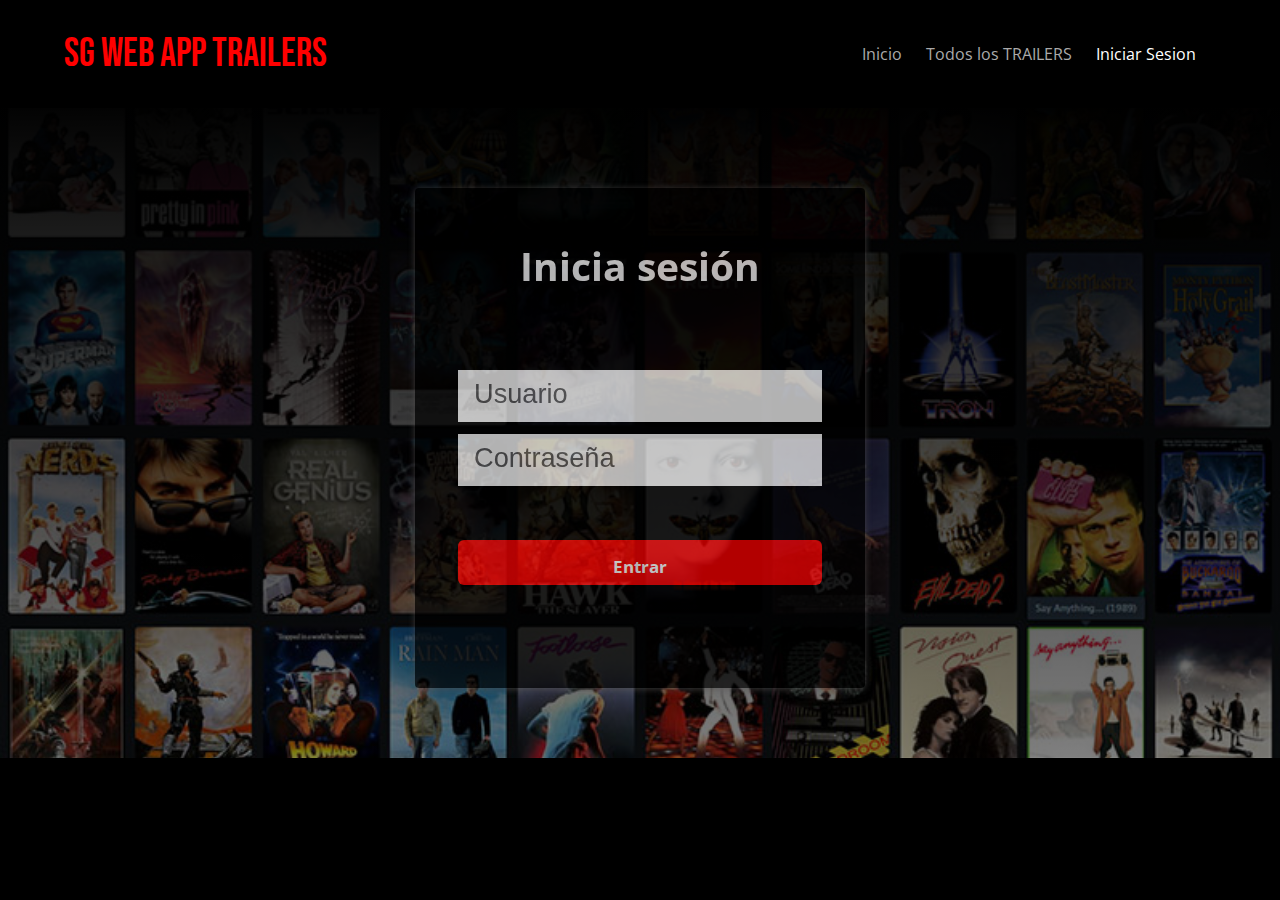
<file: LoginTrailers.html>
<!DOCTYPE html>
<html lang="en">
<head>
	<meta charset="UTF-8">
	<meta name="viewport" content="width=device-width, initial-scale=1.0">
	<link rel="stylesheet" href="css/StyleLogin.css">
	<link href="https://fonts.googleapis.com/css2?family=Bebas+Neue&family=Open+Sans:wght@400;600&display=swap" rel="stylesheet"> 
	<title>SG Web App Trailers</title>
</head>
<body>
	<header>
		<div class="contenedor">
			<h2 class="logotipo">SG Web App Trailers</h2>
			<nav>
				<a href="index.html">Inicio</a>
				<a href="AllTrailers.html">Todos los TRAILERS</a>
				<a href="#" class="activo">Iniciar Sesion</a>
			</nav>
		</div>
	</header>

	<div class="Contenido">

		<main class="bg padding-main">
						<div class="inciciarseccion">		
								<form class="cuadrito blanc">
									<br>	
									<h2>Inicia sesión</h2>	
									<br>
									<br>
									<input type="text" id="usuario" placeholder="Usuario" class="placeUsuario" required="true">
									<input type="password" id="pass" placeholder="Contraseña" class="plasePassword" required="true">
									<a class="btn-rojo" onclick="validar()" >Entrar</a>
								</form>
						 </div>         
			</div>
		</main>

	</div>
 <script src="js/login.js"></script>
</body>
</html>
</file>
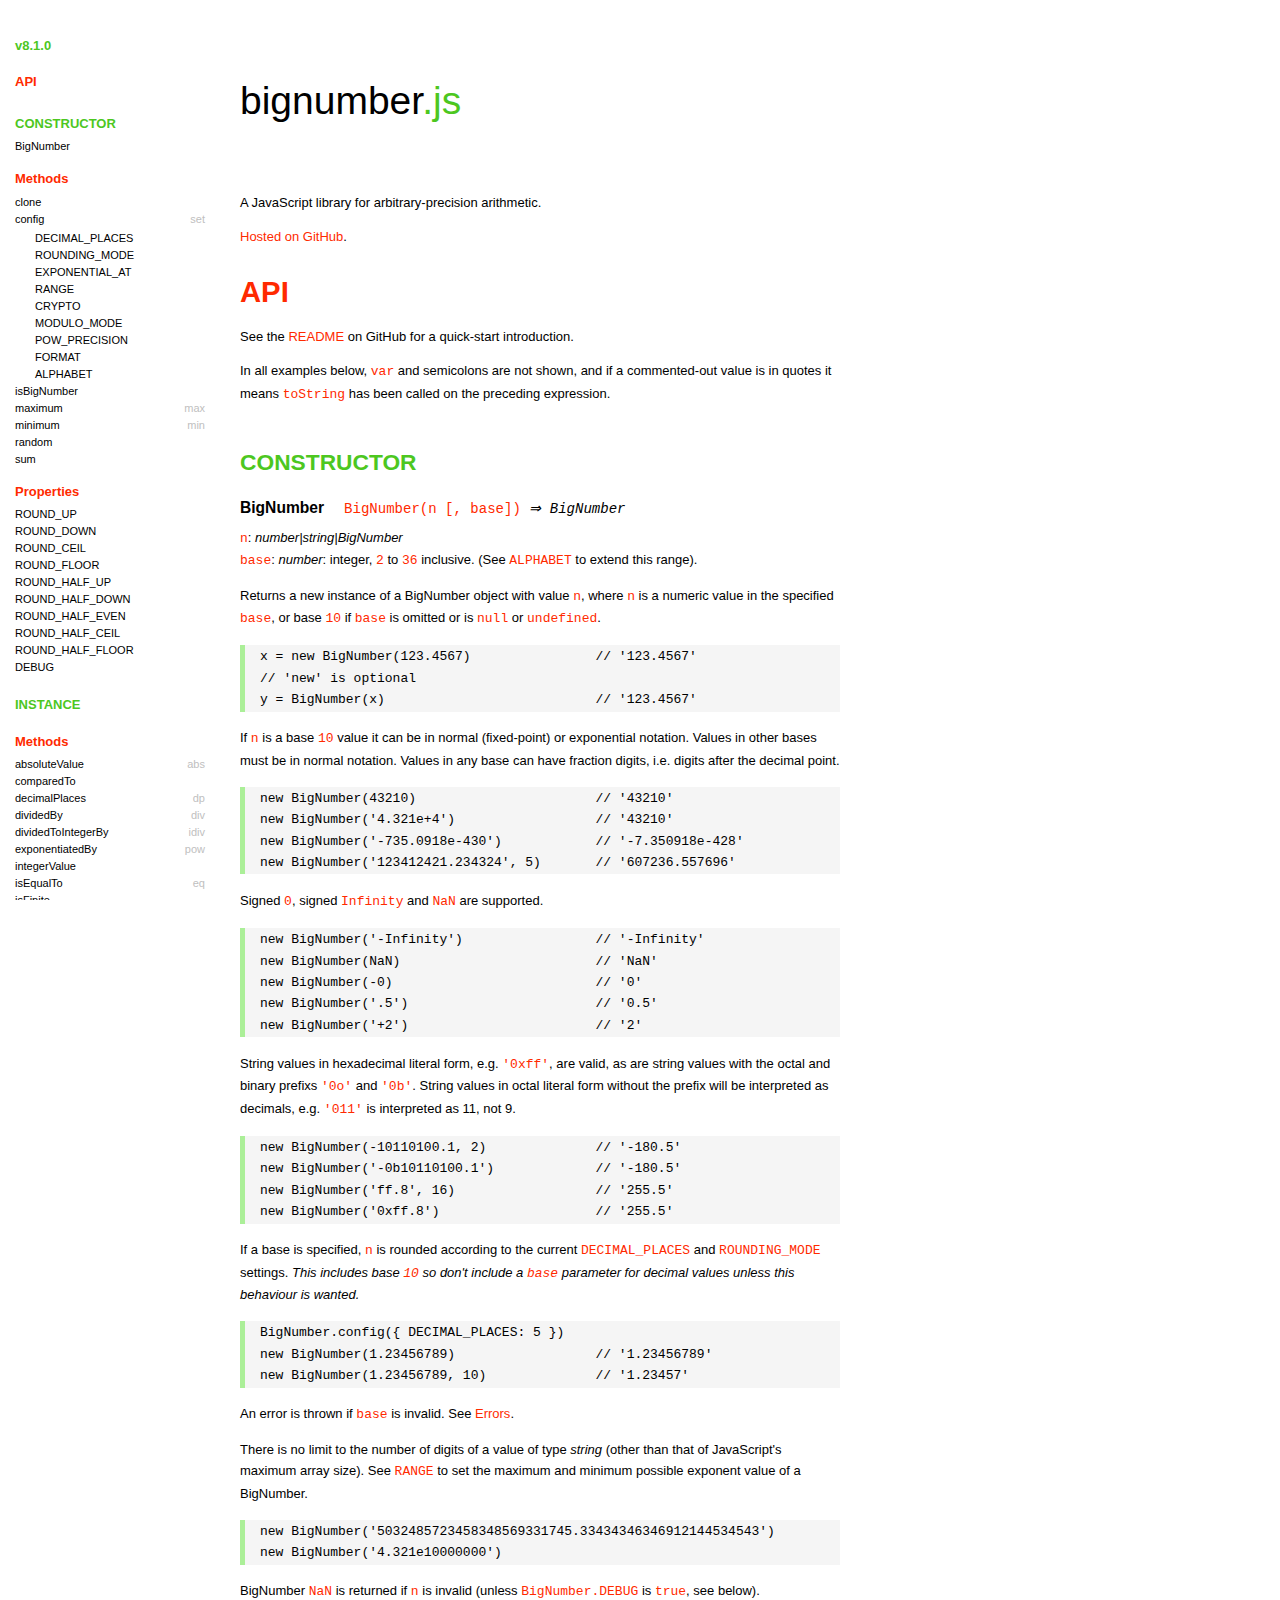
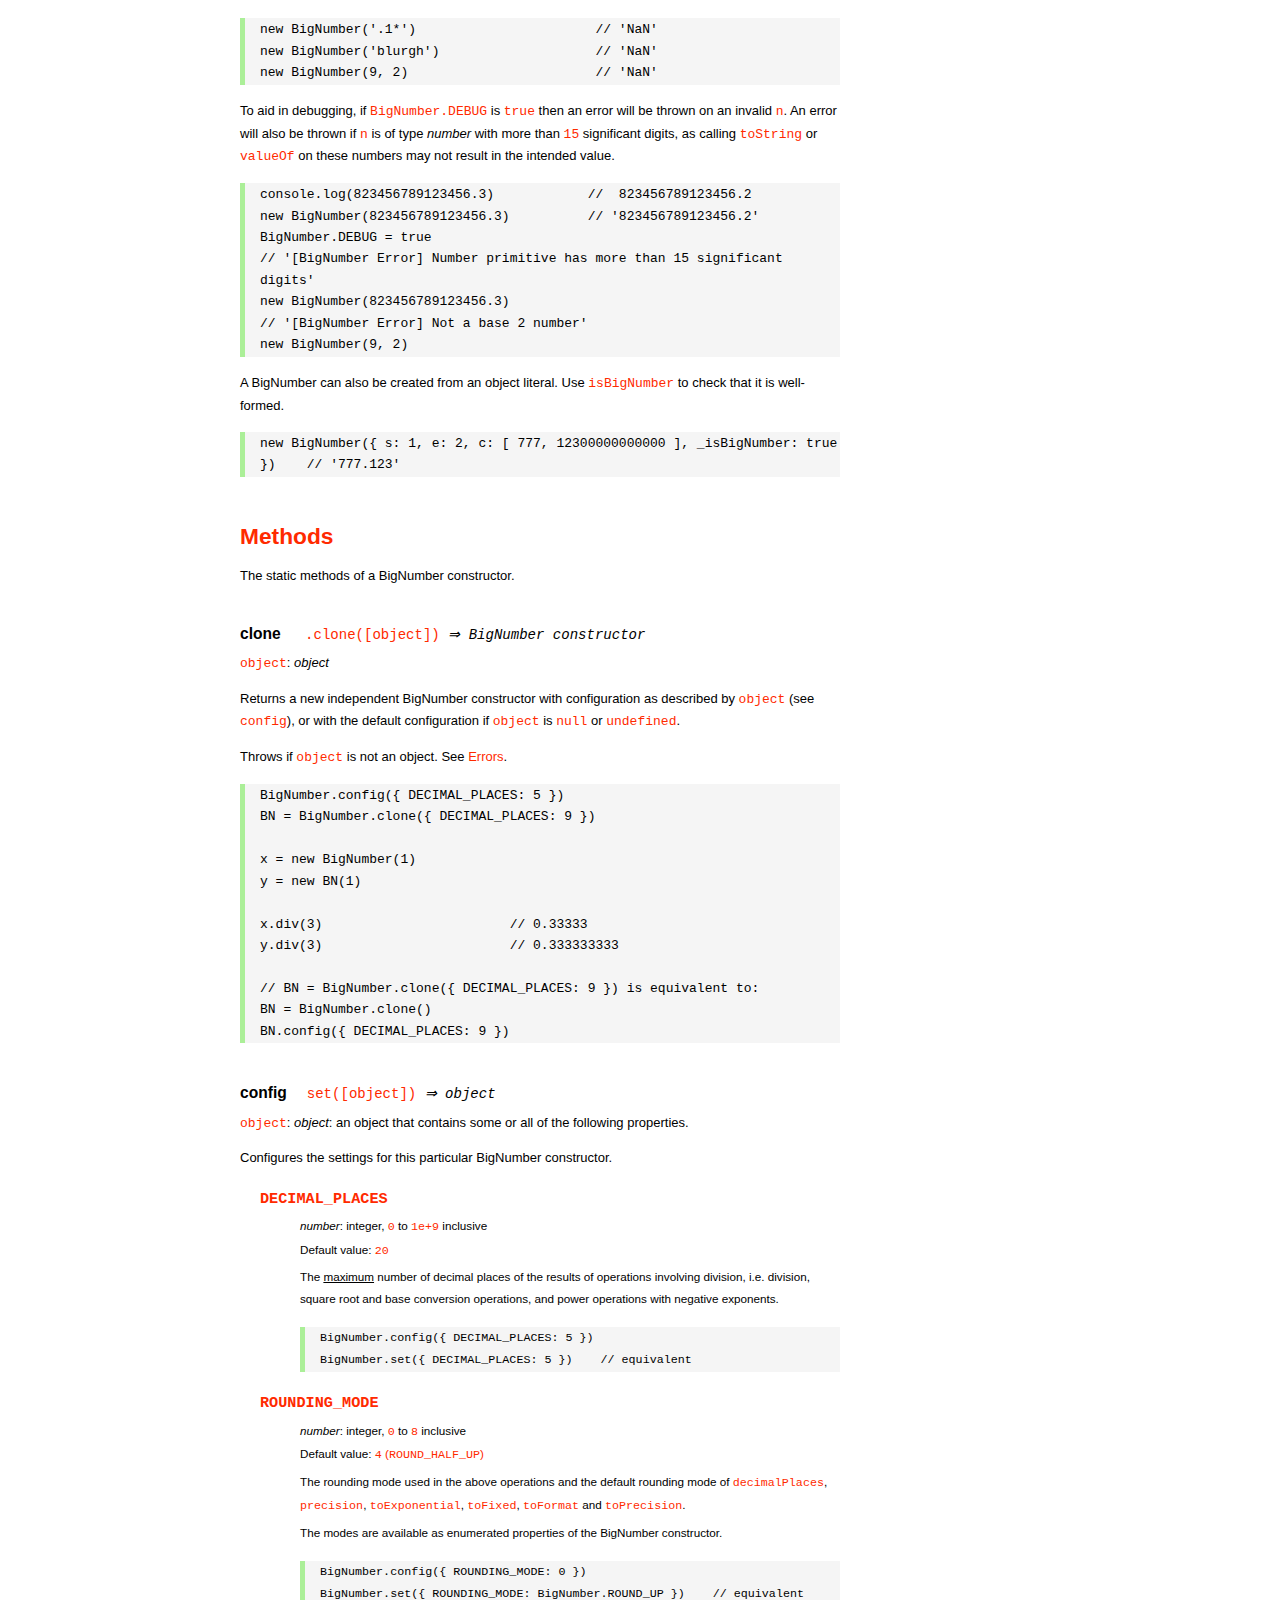
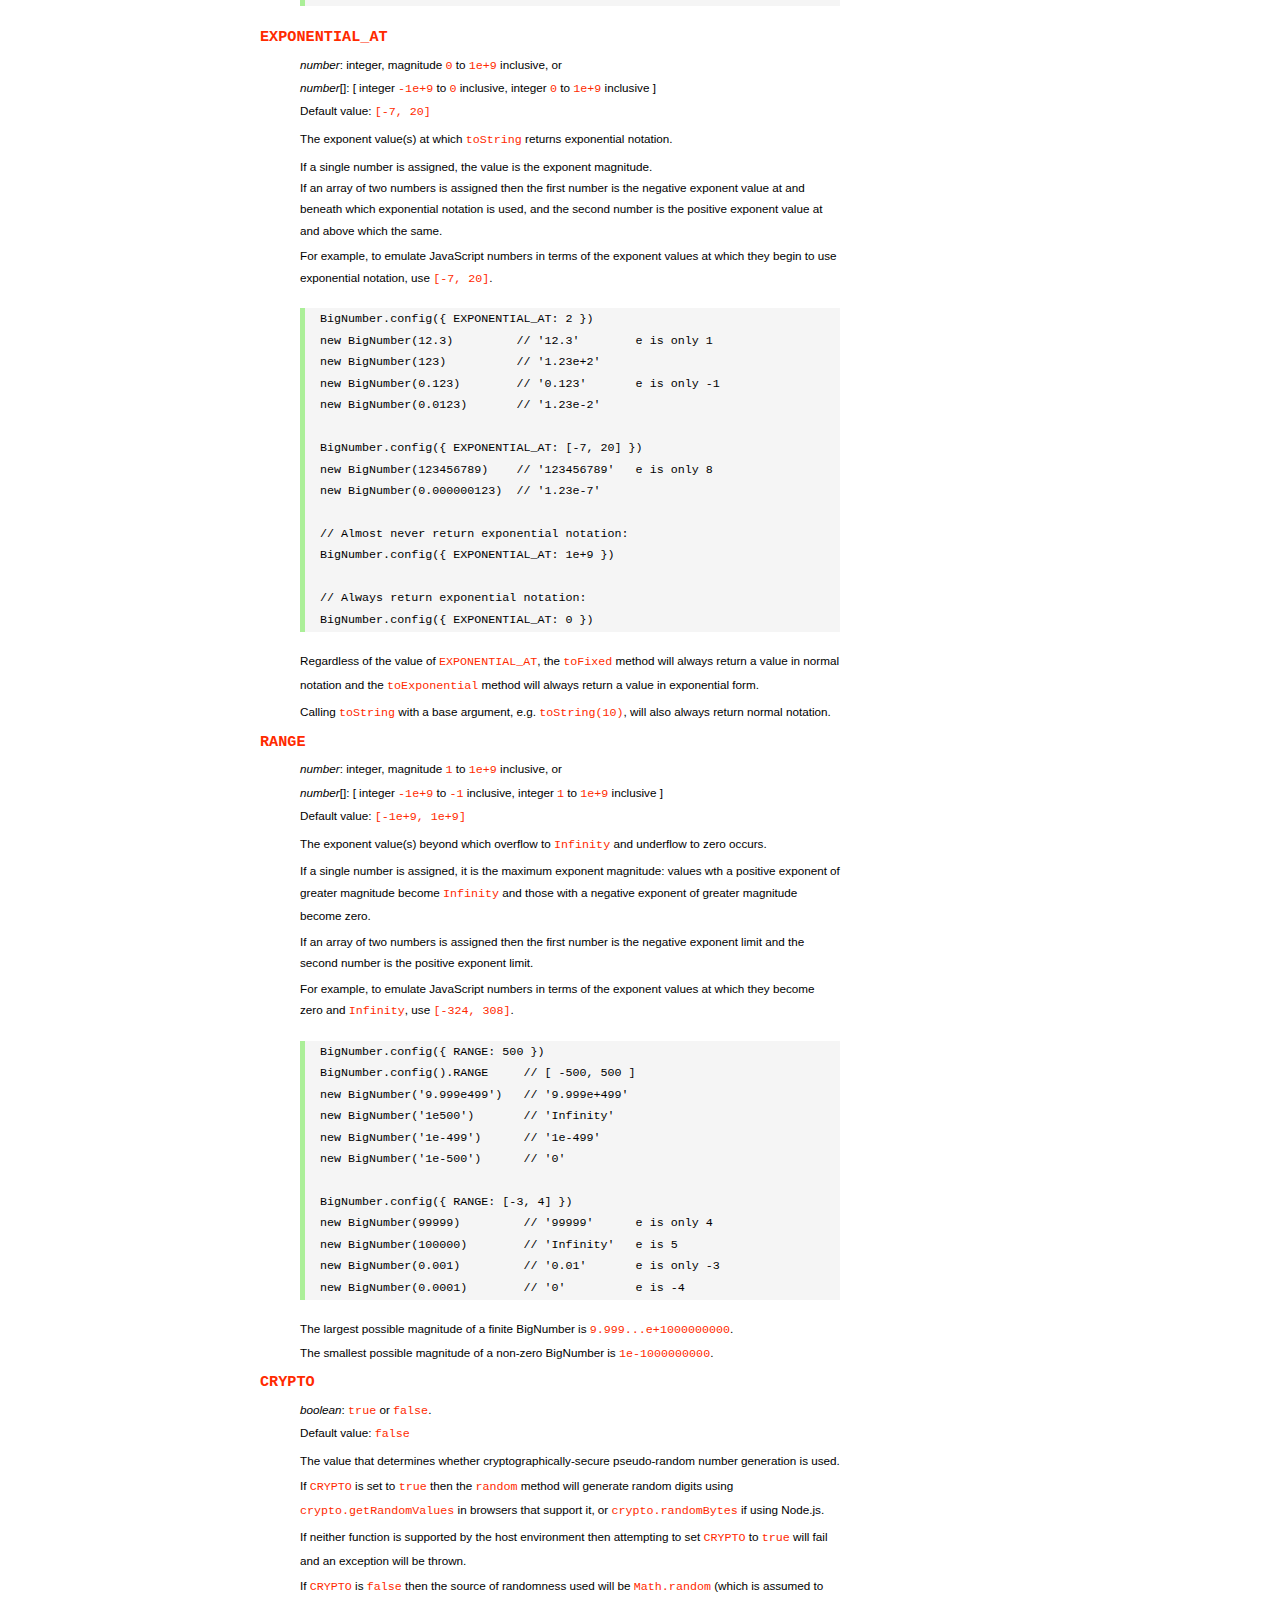
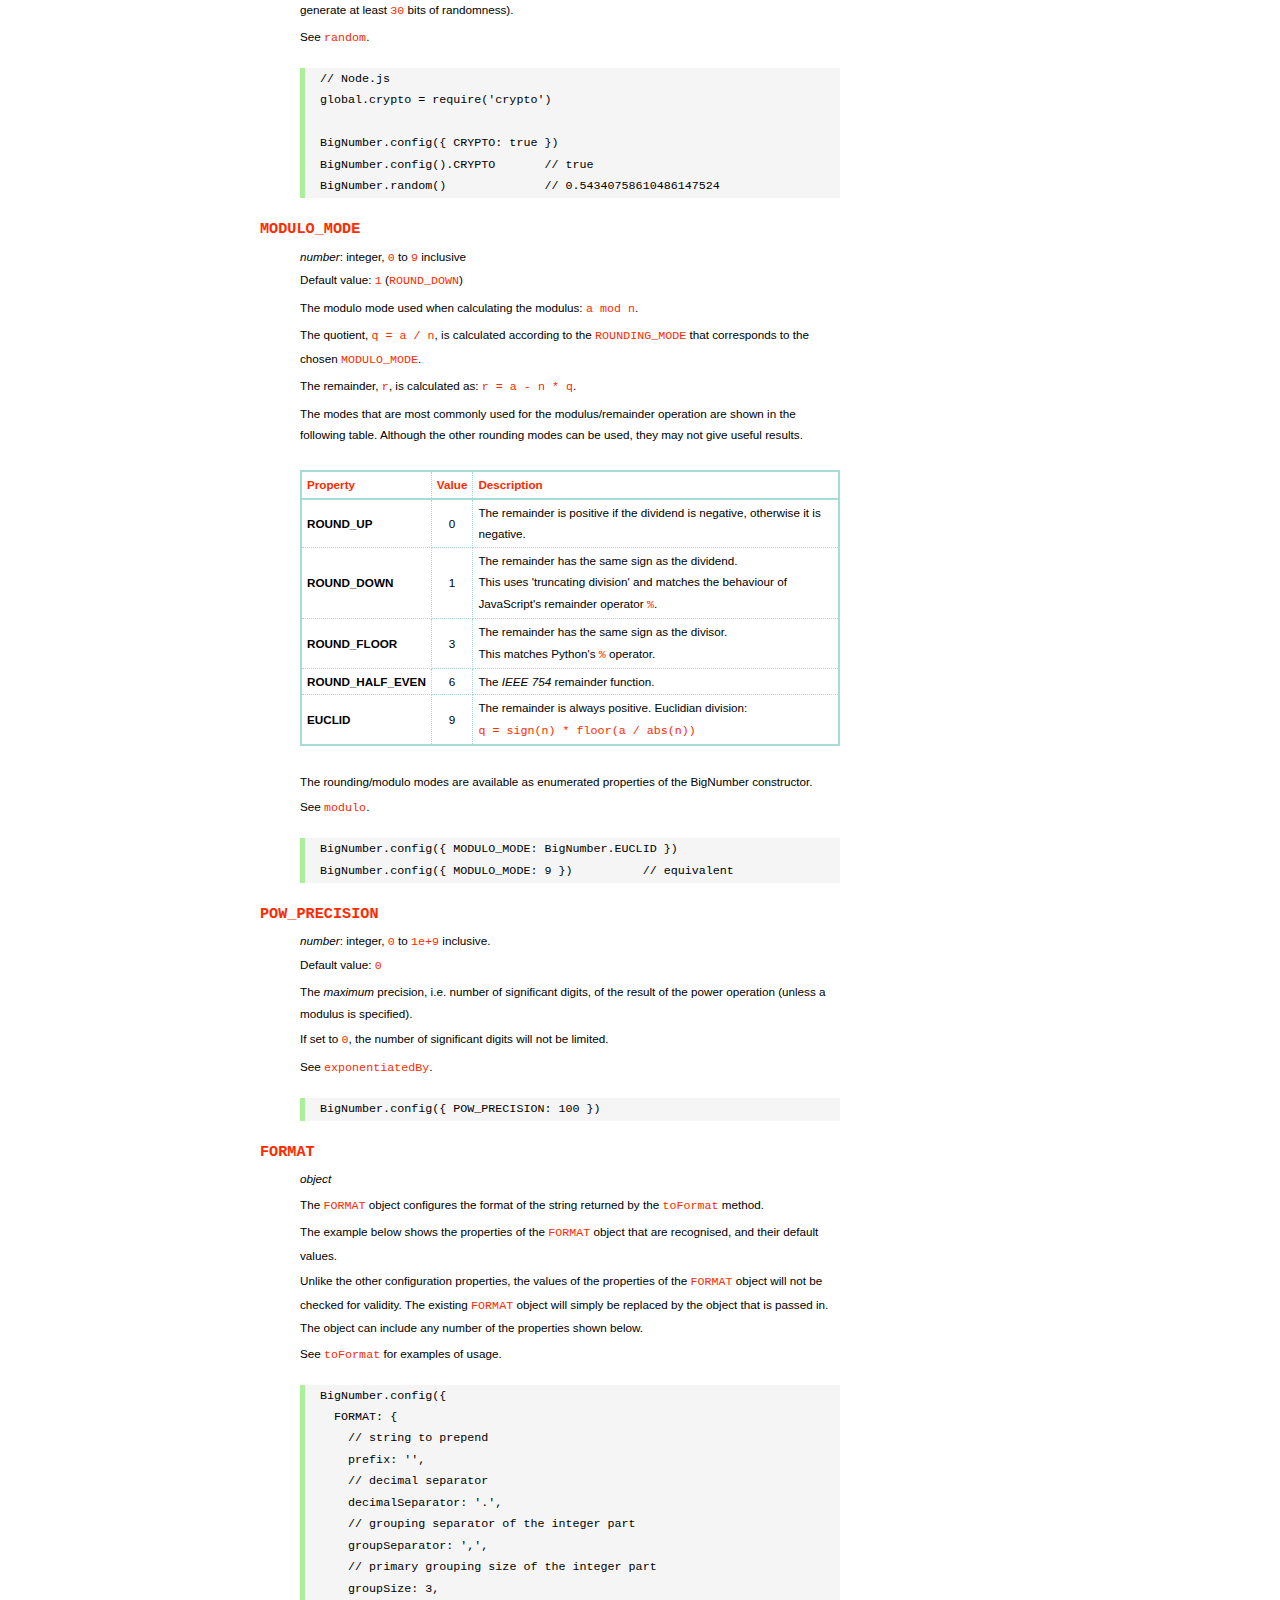
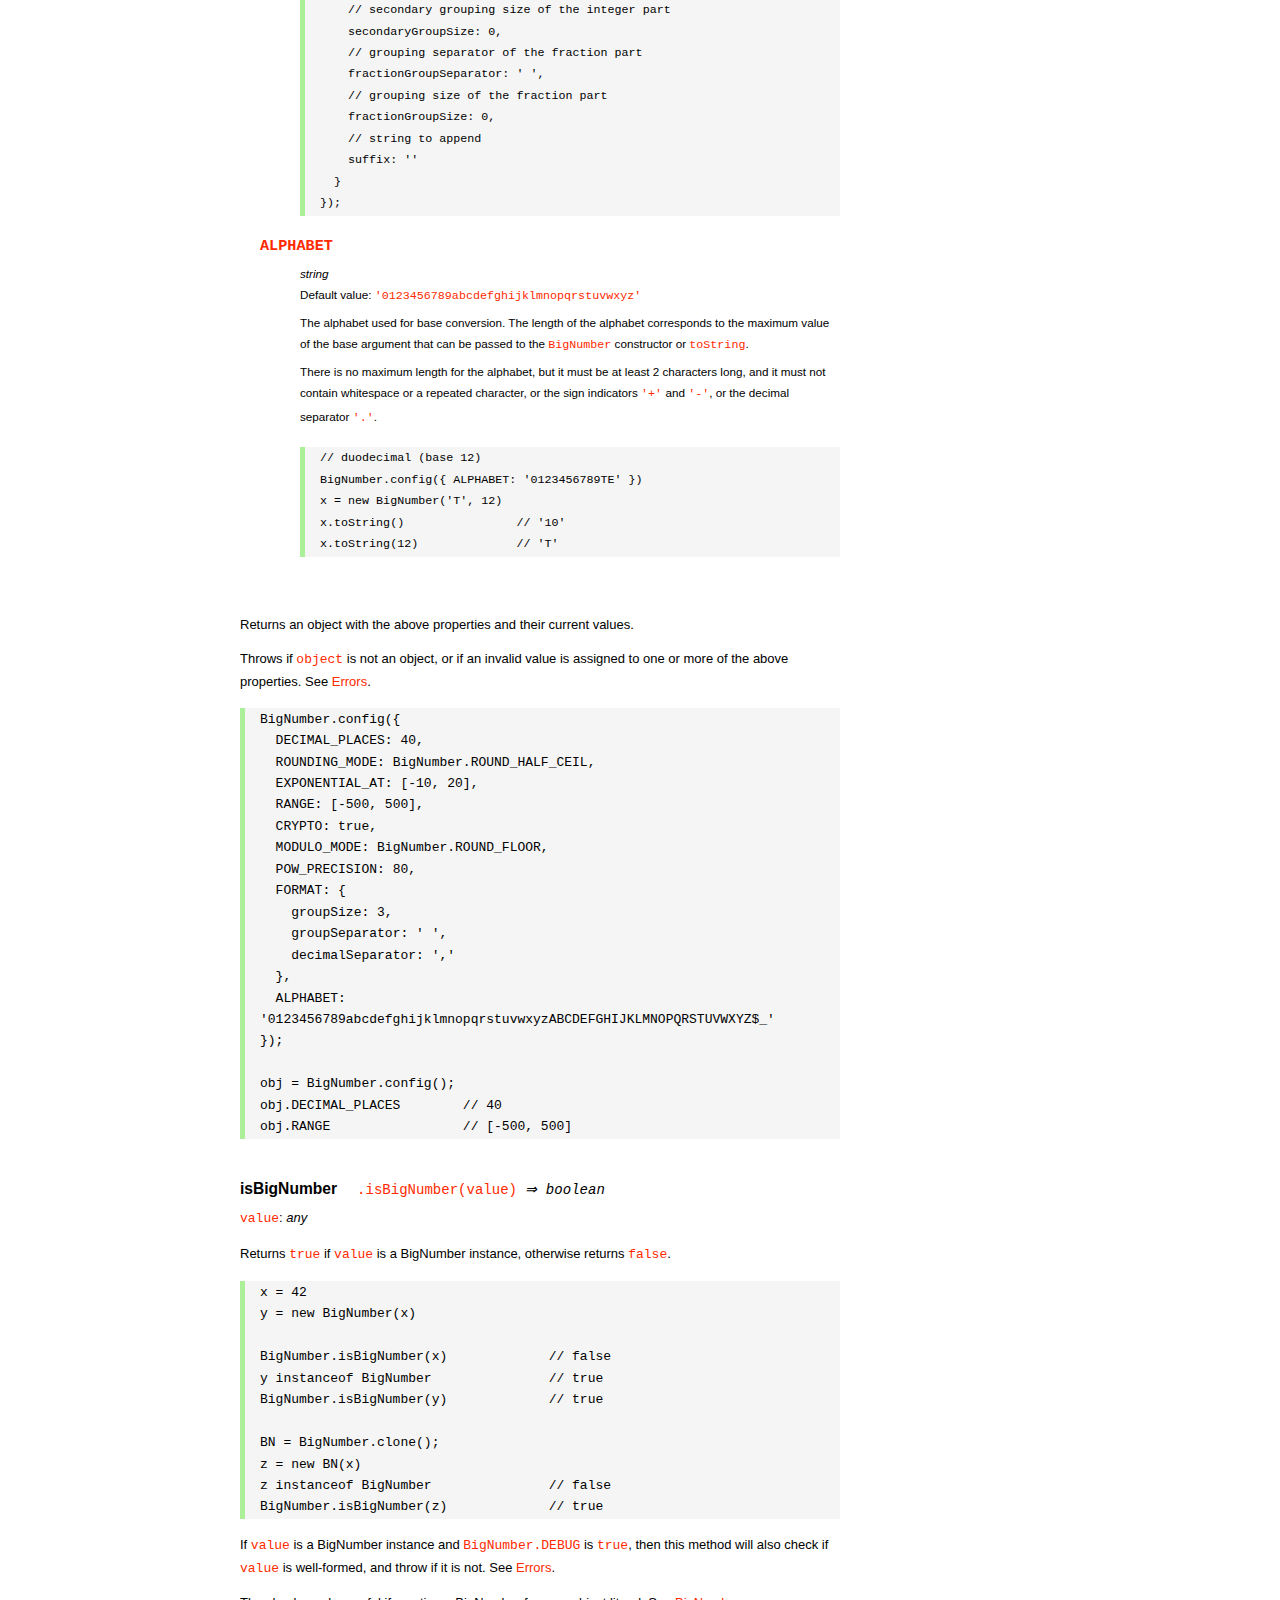
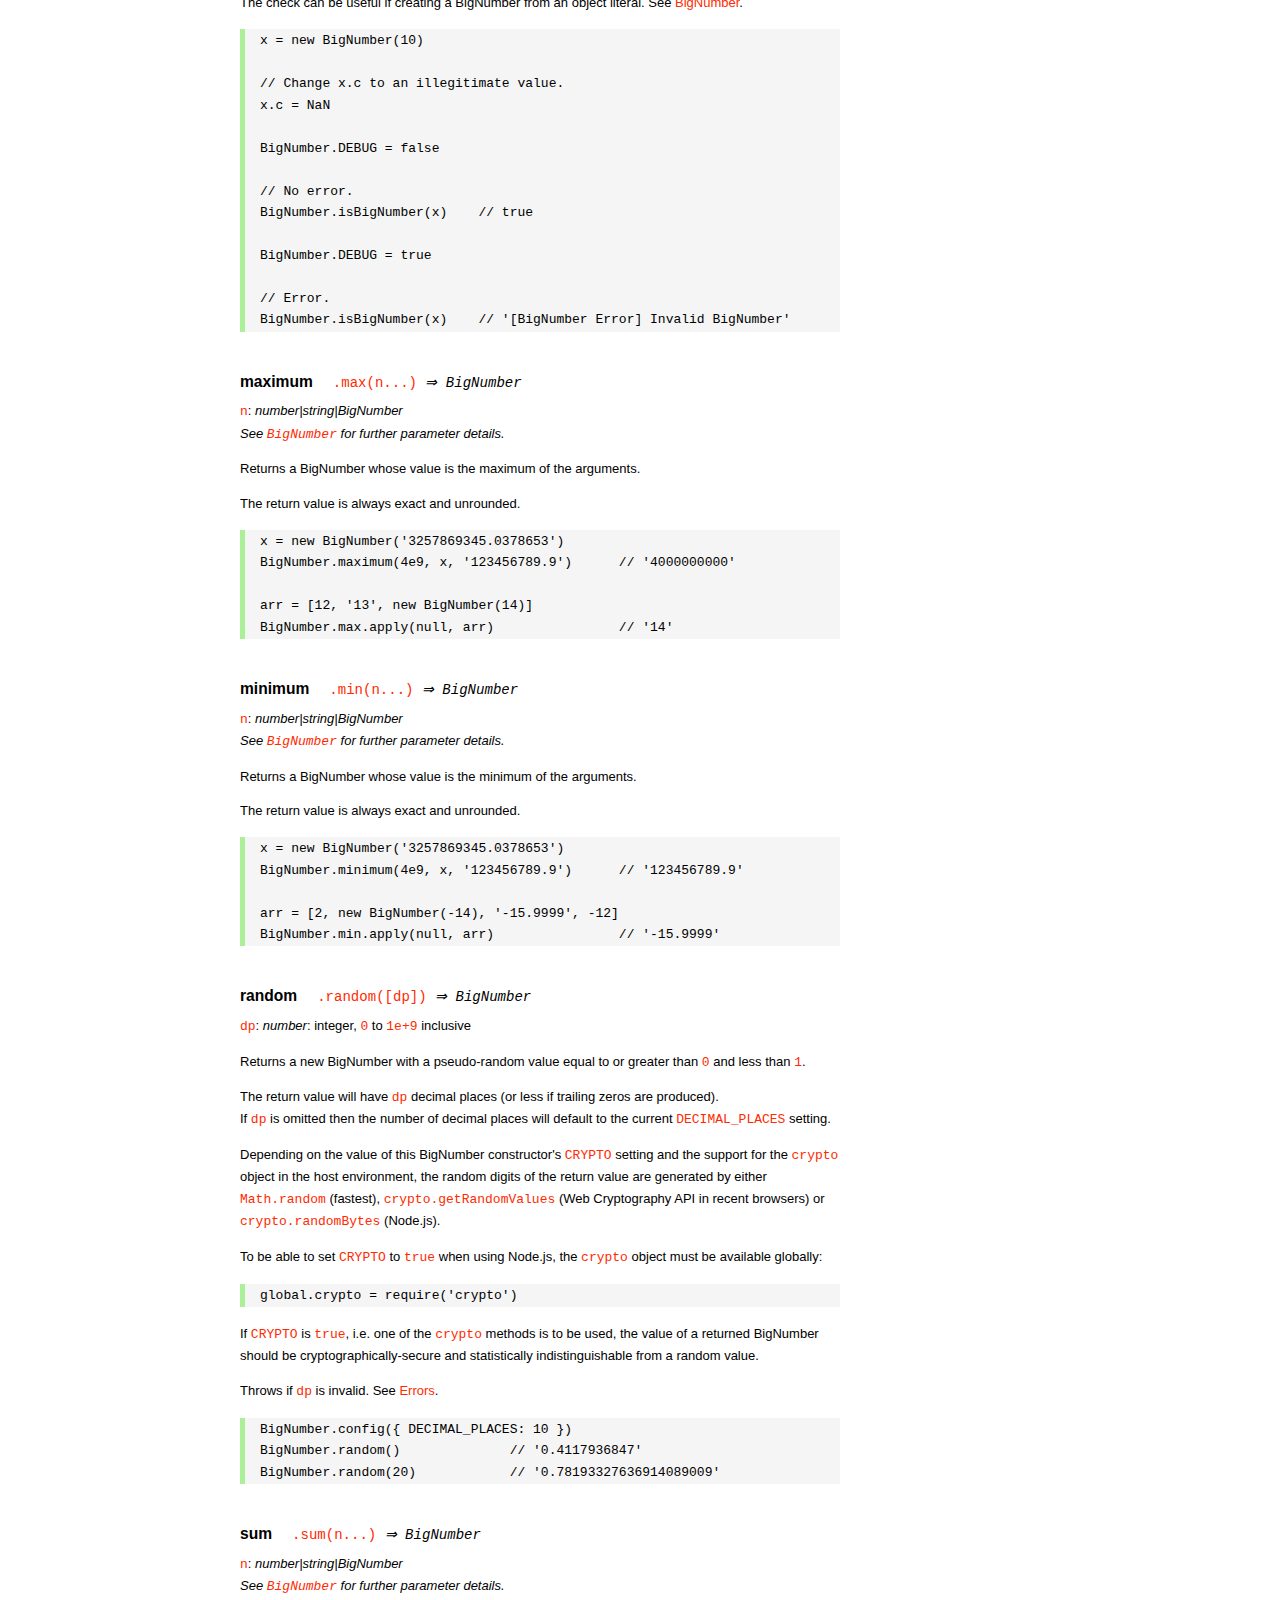
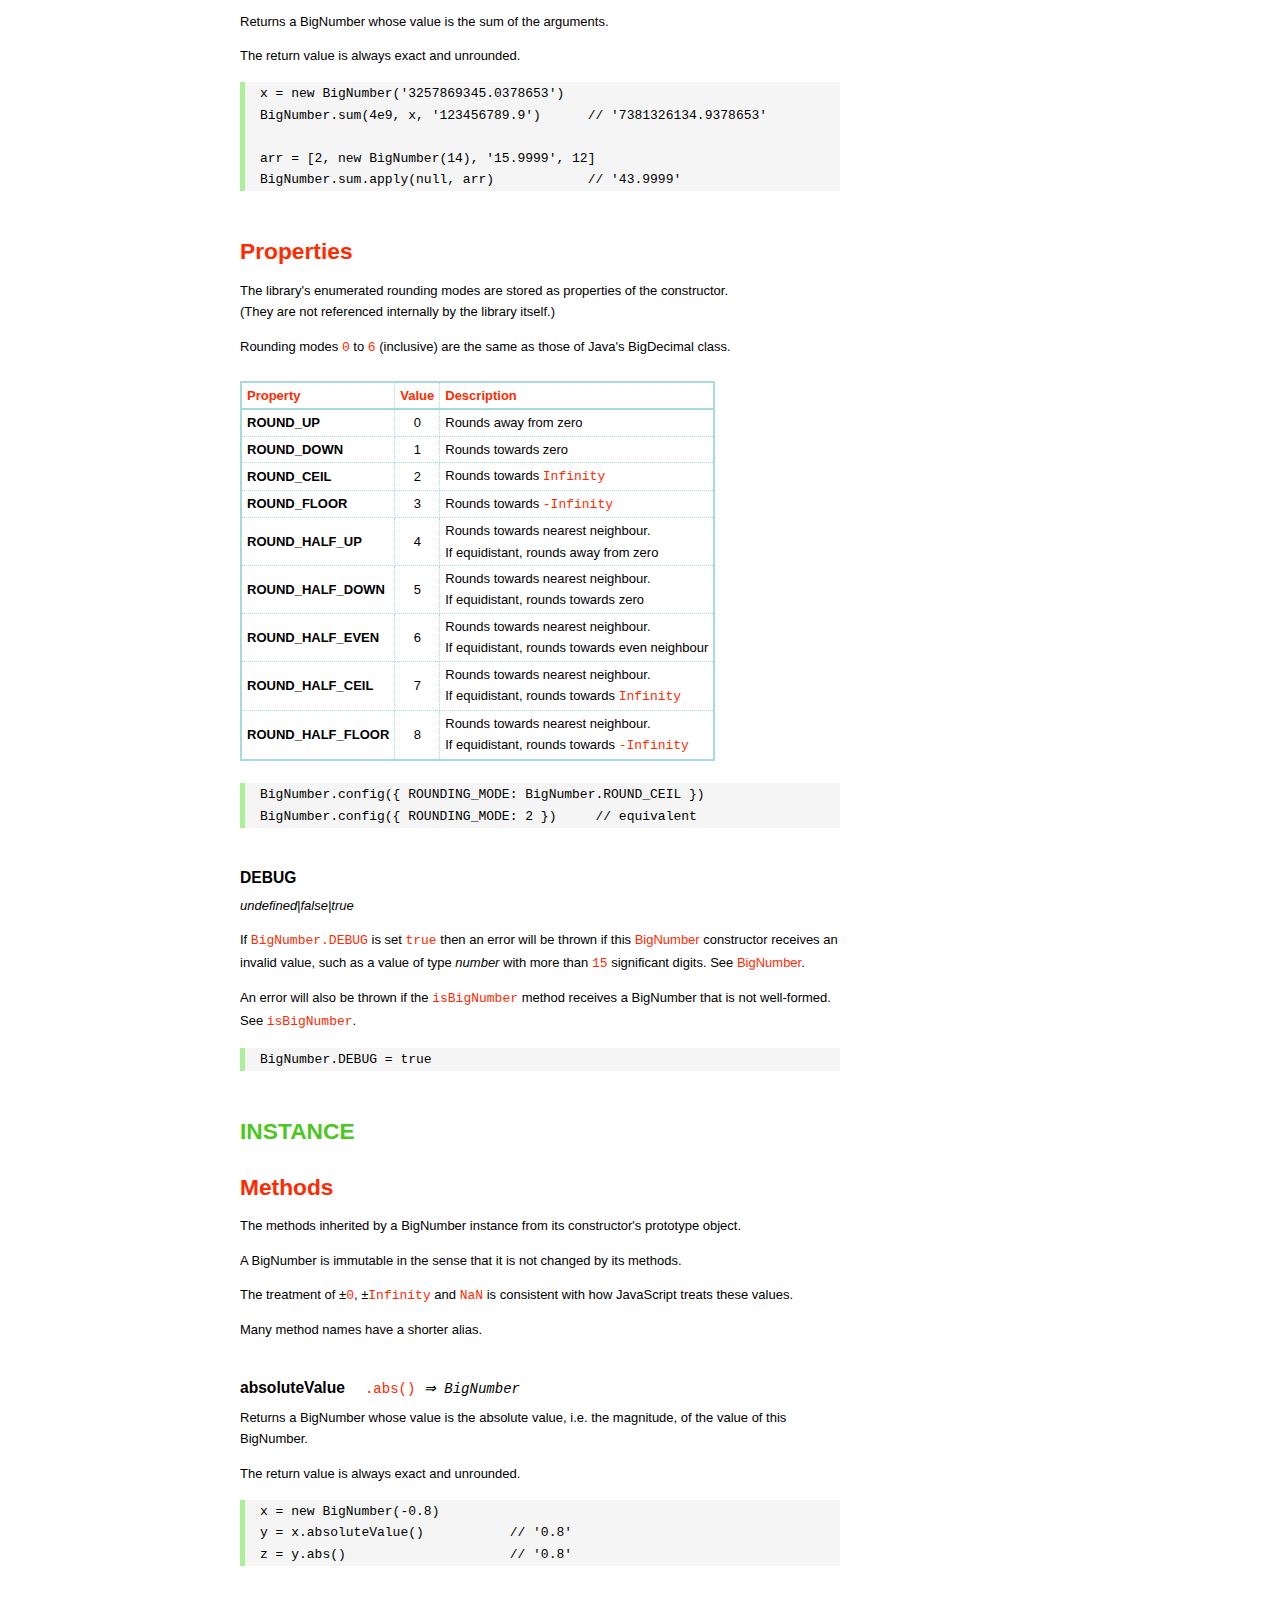
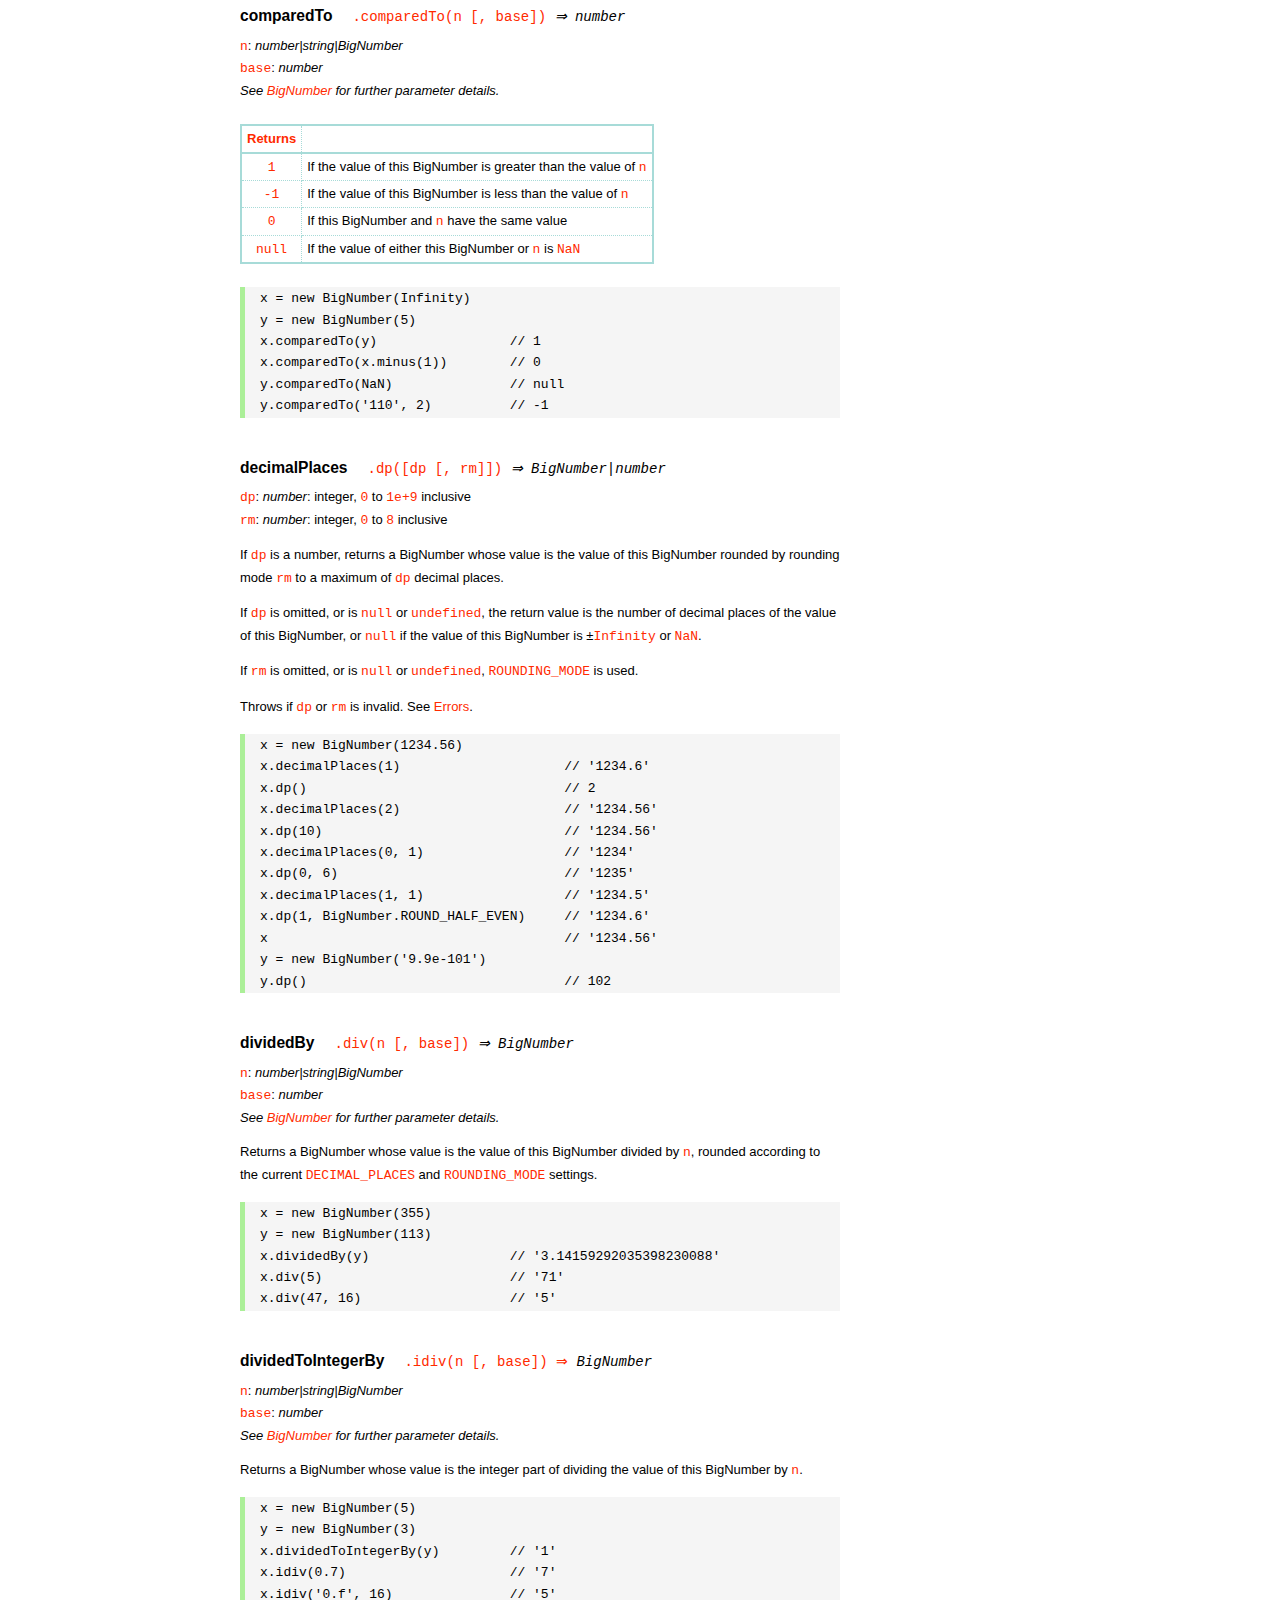
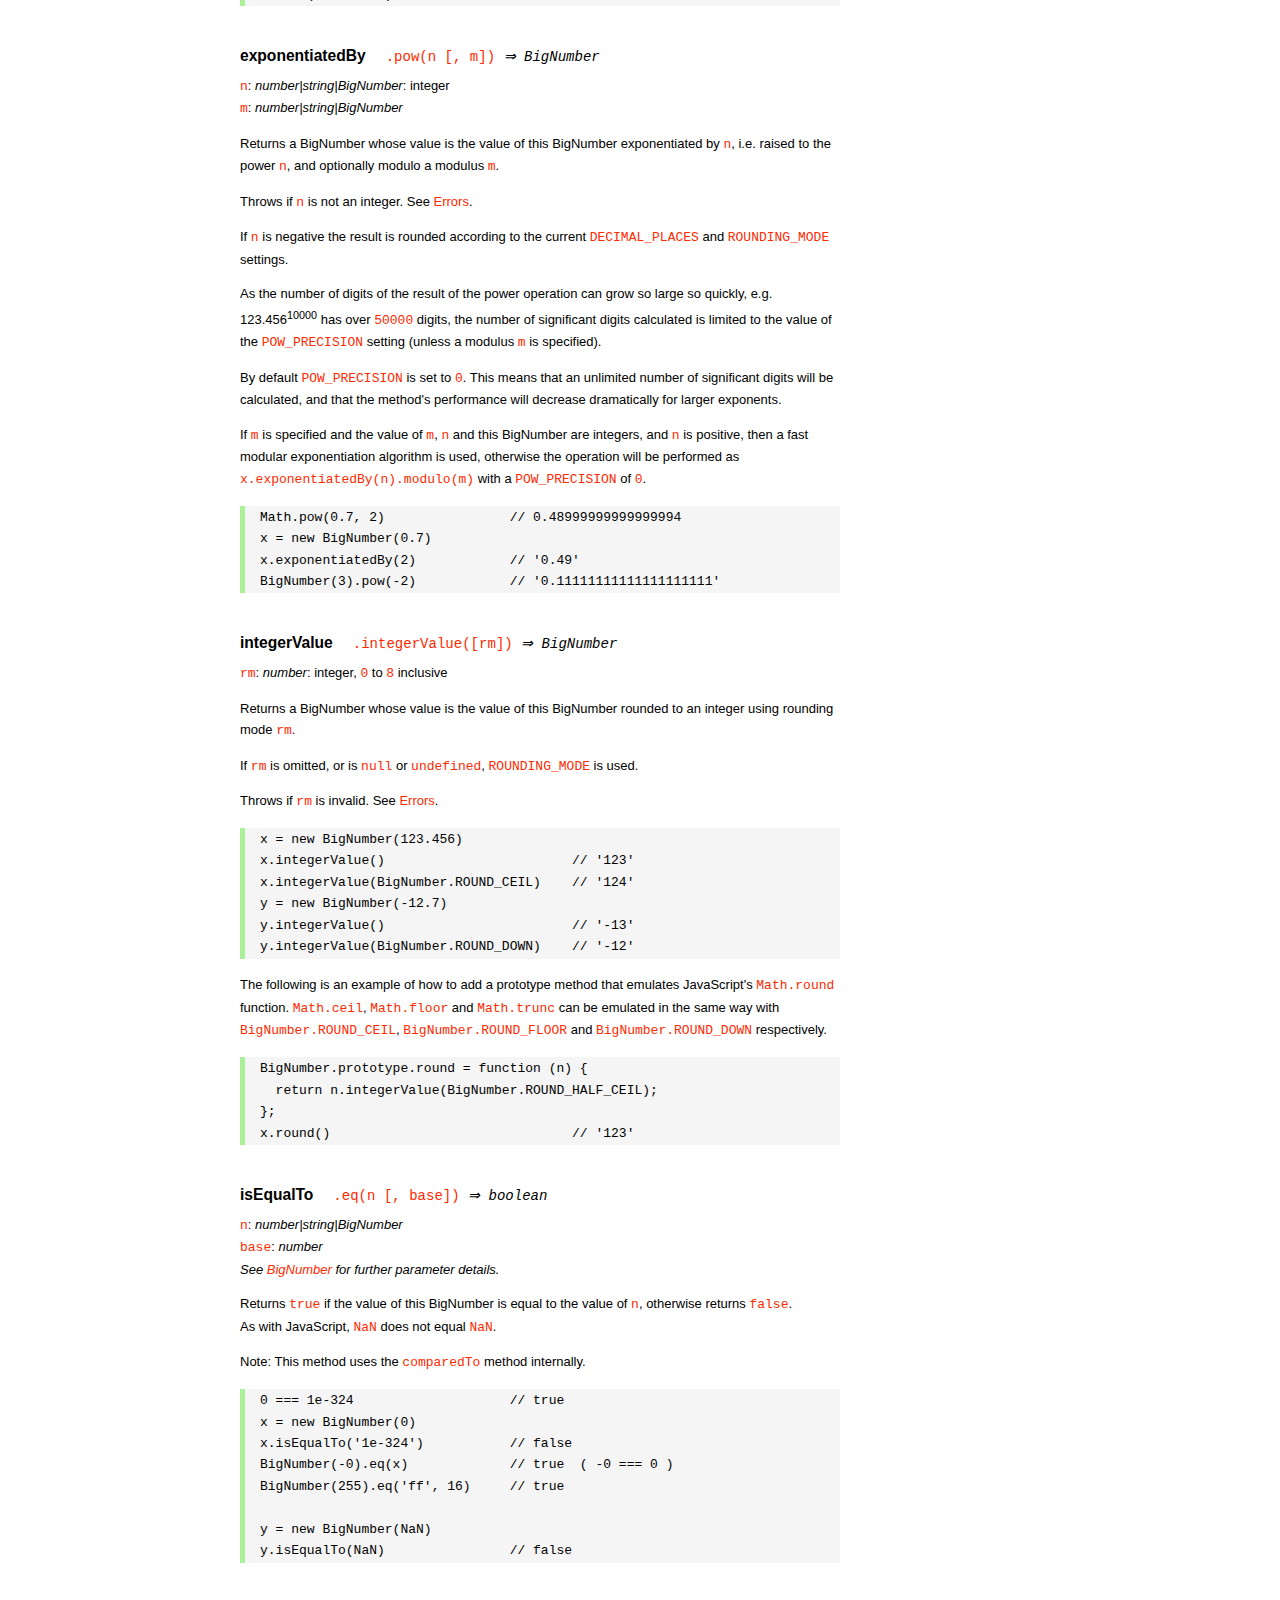
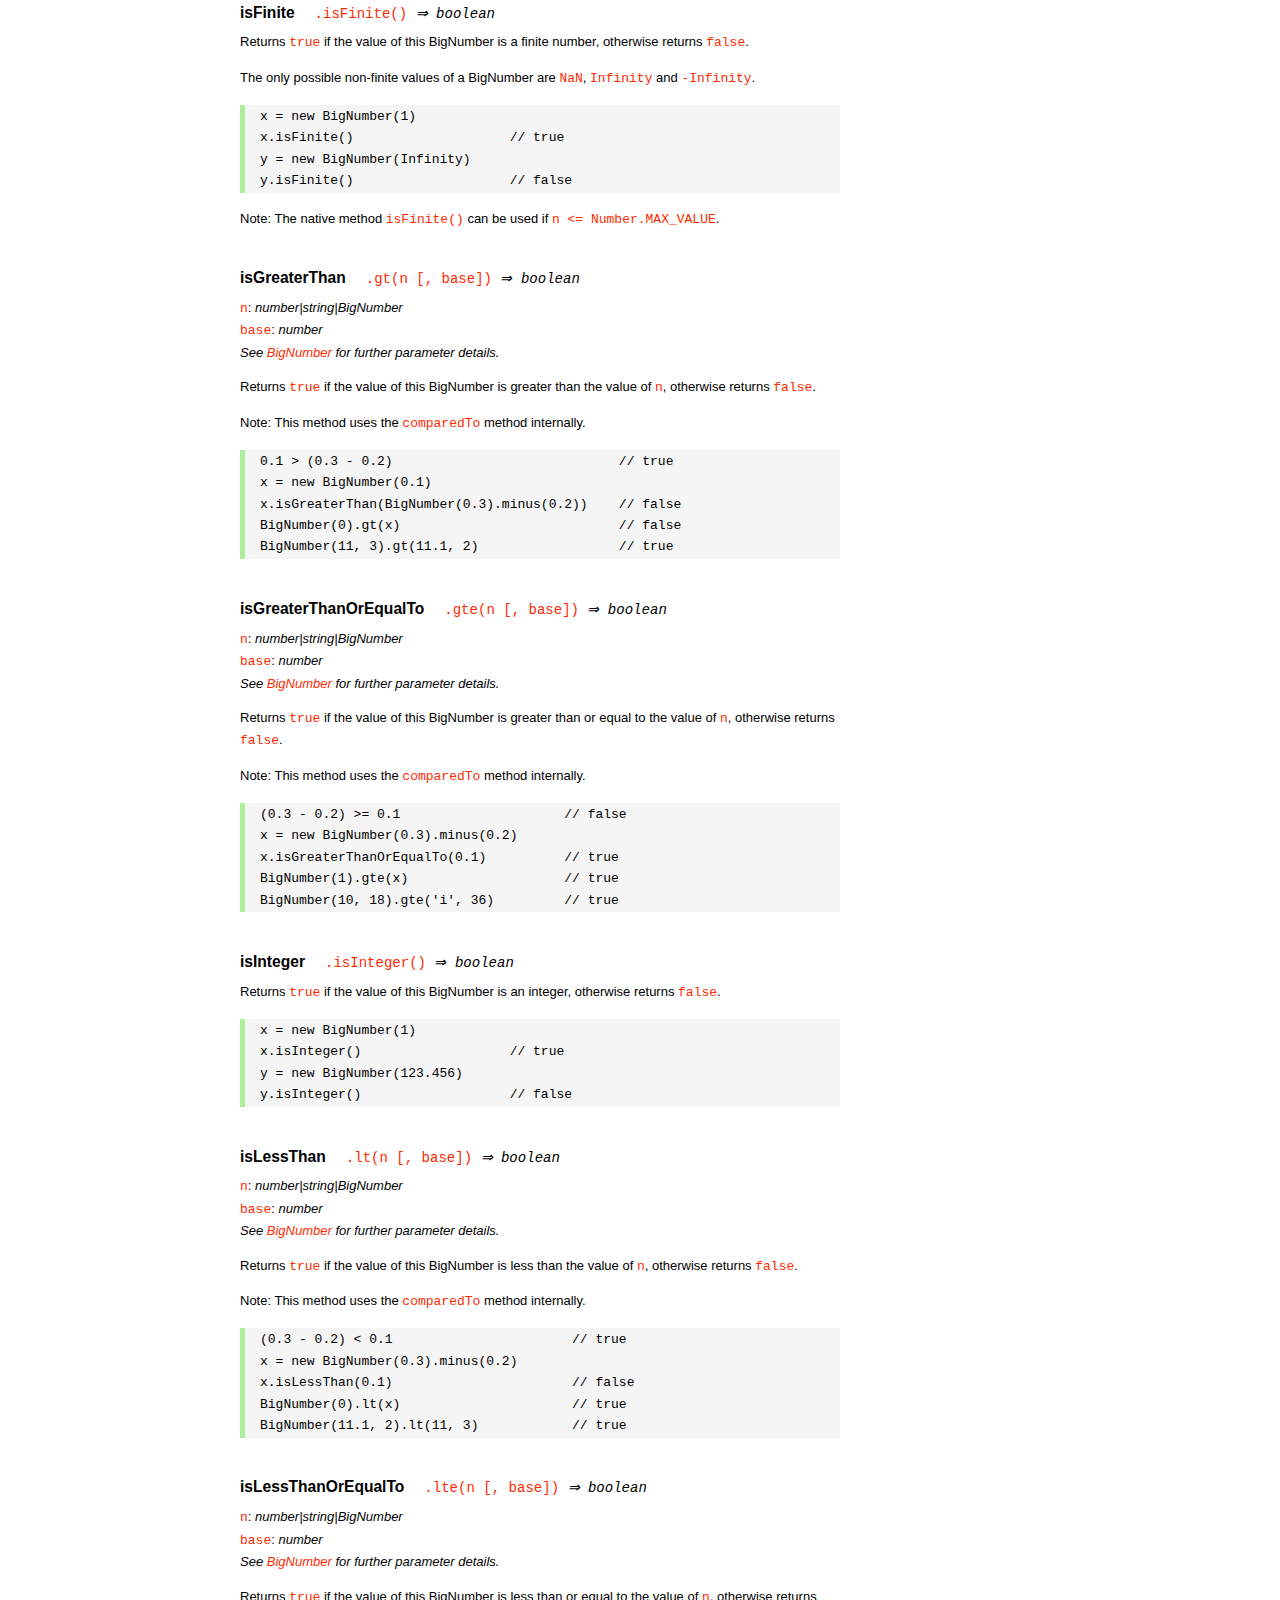
<file: node_modules/bignumber.js/doc/API.html>
<!DOCTYPE HTML>
<html>
<head>
<meta charset="utf-8">
<meta http-equiv="X-UA-Compatible" content="IE=edge">
<meta name="Author" content="M Mclaughlin">
<title>bignumber.js API</title>
<style>
html{font-size:100%}
body{background:#fff;font-family:"Helvetica Neue",Helvetica,Arial,sans-serif;font-size:13px;
  line-height:1.65em;min-height:100%;margin:0}
body,i{color:#000}
.nav{background:#fff;position:fixed;top:0;bottom:0;left:0;width:200px;overflow-y:auto;
  padding:15px 0 30px 15px}
div.container{width:600px;margin:50px 0 50px 240px}
p{margin:0 0 1em;width:600px}
pre,ul{margin:1em 0}
h1,h2,h3,h4,h5{margin:0;padding:1.5em 0 0}
h1,h2{padding:.75em 0}
h1{font:400 3em Verdana,sans-serif;color:#000;margin-bottom:1em}
h2{font-size:2.25em;color:#ff2a00}
h3{font-size:1.75em;color:#4dc71f}
h4{font-size:1.75em;color:#ff2a00;padding-bottom:.75em}
h5{font-size:1.2em;margin-bottom:.4em}
h6{font-size:1.1em;margin-bottom:0.8em;padding:0.5em 0}
dd{padding-top:.35em}
dt{padding-top:.5em}
b{font-weight:700}
dt b{font-size:1.3em}
a,a:visited{color:#ff2a00;text-decoration:none}
a:active,a:hover{outline:0;text-decoration:underline}
.nav a,.nav b,.nav a:visited{display:block;color:#ff2a00;font-weight:700; margin-top:15px}
.nav b{color:#4dc71f;margin-top:20px;cursor:default;width:auto}
ul{list-style-type:none;padding:0 0 0 20px}
.nav ul{line-height:14px;padding-left:0;margin:5px 0 0}
.nav ul a,.nav ul a:visited,span{display:inline;color:#000;font-family:Verdana,Geneva,sans-serif;
  font-size:11px;font-weight:400;margin:0}
.inset,ul.inset{margin-left:20px}
.inset{font-size:.9em}
.nav li{width:auto;margin:0 0 3px}
.alias{font-style:italic;margin-left:20px}
table{border-collapse:collapse;border-spacing:0;border:2px solid #a7dbd8;margin:1.75em 0;padding:0}
td,th{text-align:left;margin:0;padding:2px 5px;border:1px dotted #a7dbd8}
th{border-top:2px solid #a7dbd8;border-bottom:2px solid #a7dbd8;color:#ff2a00}
code,pre{font-family:Consolas, monaco, monospace;font-weight:400}
pre{background:#f5f5f5;white-space:pre-wrap;word-wrap:break-word;border-left:5px solid #abef98;
  padding:1px 0 1px 15px;margin:1.2em 0}
code,.nav-title{color:#ff2a00}
.end{margin-bottom:25px}
.centre{text-align:center}
.error-table{font-size:13px;width:100%}
#faq{margin:3em 0 0}
li span{float:right;margin-right:10px;color:#c0c0c0}
#js{font:inherit;color:#4dc71f}
</style>
</head>
<body>

  <div class="nav">

    <b>v8.1.0</b>

	<a class='nav-title' href="#">API</a>

    <b> CONSTRUCTOR </b>
    <ul>
      <li><a href="#bignumber">BigNumber</a></li>
    </ul>

    <a href="#methods">Methods</a>
    <ul>
      <li><a href="#clone">clone</a></li>
      <li><a href="#config" >config</a><span>set</span></li>
      <li>
        <ul class="inset">
          <li><a href="#decimal-places">DECIMAL_PLACES</a></li>
          <li><a href="#rounding-mode" >ROUNDING_MODE</a></li>
          <li><a href="#exponential-at">EXPONENTIAL_AT</a></li>
          <li><a href="#range"         >RANGE</a></li>
          <li><a href="#crypto"        >CRYPTO</a></li>
          <li><a href="#modulo-mode"   >MODULO_MODE</a></li>
          <li><a href="#pow-precision" >POW_PRECISION</a></li>
          <li><a href="#format"        >FORMAT</a></li>
          <li><a href="#alphabet"      >ALPHABET</a></li>
        </ul>
      </li>
      <li><a href="#isBigNumber">isBigNumber</a></li>
      <li><a href="#max"        >maximum</a><span>max</span></li>
      <li><a href="#min"        >minimum</a><span>min</span></li>
      <li><a href="#random"     >random</a></li>
      <li><a href="#sum"        >sum</a></li>
    </ul>

    <a href="#constructor-properties">Properties</a>
    <ul>
      <li><a href="#round-up"        >ROUND_UP</a></li>
      <li><a href="#round-down"      >ROUND_DOWN</a></li>
      <li><a href="#round-ceil"      >ROUND_CEIL</a></li>
      <li><a href="#round-floor"     >ROUND_FLOOR</a></li>
      <li><a href="#round-half-up"   >ROUND_HALF_UP</a></li>
      <li><a href="#round-half-down" >ROUND_HALF_DOWN</a></li>
      <li><a href="#round-half-even" >ROUND_HALF_EVEN</a></li>
      <li><a href="#round-half-ceil" >ROUND_HALF_CEIL</a></li>
      <li><a href="#round-half-floor">ROUND_HALF_FLOOR</a></li>
      <li><a href="#debug"           >DEBUG</a></li>
    </ul>

    <b> INSTANCE </b>

    <a href="#prototype-methods">Methods</a>
    <ul>
      <li><a href="#abs"    >absoluteValue         </a><span>abs</span>  </li>
      <li><a href="#cmp"    >comparedTo            </a>                  </li>
      <li><a href="#dp"     >decimalPlaces         </a><span>dp</span>   </li>
      <li><a href="#div"    >dividedBy             </a><span>div</span>  </li>
      <li><a href="#divInt" >dividedToIntegerBy    </a><span>idiv</span> </li>
      <li><a href="#pow"    >exponentiatedBy       </a><span>pow</span>  </li>
      <li><a href="#int"    >integerValue          </a>                  </li>
      <li><a href="#eq"     >isEqualTo             </a><span>eq</span>   </li>
      <li><a href="#isF"    >isFinite              </a>                  </li>
      <li><a href="#gt"     >isGreaterThan         </a><span>gt</span>   </li>
      <li><a href="#gte"    >isGreaterThanOrEqualTo</a><span>gte</span>  </li>
      <li><a href="#isInt"  >isInteger             </a>                  </li>
      <li><a href="#lt"     >isLessThan            </a><span>lt</span>   </li>
      <li><a href="#lte"    >isLessThanOrEqualTo   </a><span>lte</span>  </li>
      <li><a href="#isNaN"  >isNaN                 </a>                  </li>
      <li><a href="#isNeg"  >isNegative            </a>                  </li>
      <li><a href="#isPos"  >isPositive            </a>                  </li>
      <li><a href="#isZ"    >isZero                </a>                  </li>
      <li><a href="#minus"  >minus                 </a>                  </li>
      <li><a href="#mod"    >modulo                </a><span>mod</span>  </li>
      <li><a href="#times"  >multipliedBy          </a><span>times</span></li>
      <li><a href="#neg"    >negated               </a>                  </li>
      <li><a href="#plus"   >plus                  </a>                  </li>
      <li><a href="#sd"     >precision             </a><span>sd</span>   </li>
      <li><a href="#shift"  >shiftedBy             </a>                  </li>
      <li><a href="#sqrt"   >squareRoot            </a><span>sqrt</span> </li>
      <li><a href="#toE"    >toExponential         </a>                  </li>
      <li><a href="#toFix"  >toFixed               </a>                  </li>
      <li><a href="#toFor"  >toFormat              </a>                  </li>
      <li><a href="#toFr"   >toFraction            </a>                  </li>
      <li><a href="#toJSON" >toJSON                </a>                  </li>
      <li><a href="#toN"    >toNumber              </a>                  </li>
      <li><a href="#toP"    >toPrecision           </a>                  </li>
      <li><a href="#toS"    >toString              </a>                  </li>
      <li><a href="#valueOf">valueOf               </a>                  </li>
    </ul>

    <a href="#instance-properties">Properties</a>
    <ul>
      <li><a href="#coefficient">c: coefficient</a></li>
      <li><a href="#exponent"   >e: exponent</a></li>
      <li><a href="#sign"       >s: sign</a></li>
    </ul>

    <a href="#zero-nan-infinity">Zero, NaN &amp; Infinity</a>
    <a href="#Errors">Errors</a>
    <a href="#type-coercion">Type coercion</a>
    <a class='end' href="#faq">FAQ</a>

  </div>

  <div class="container">

    <h1>bignumber<span id='js'>.js</span></h1>

    <p>A JavaScript library for arbitrary-precision arithmetic.</p>
    <p><a href="https://github.com/MikeMcl/bignumber.js">Hosted on GitHub</a>. </p>

    <h2>API</h2>

    <p>
      See the <a href='https://github.com/MikeMcl/bignumber.js'>README</a> on GitHub for a
      quick-start introduction.
    </p>
    <p>
      In all examples below, <code>var</code> and semicolons are not shown, and if a commented-out
      value is in quotes it means <code>toString</code> has been called on the preceding expression.
    </p>


    <h3>CONSTRUCTOR</h3>


    <h5 id="bignumber">
      BigNumber<code class='inset'>BigNumber(n [, base]) <i>&rArr; BigNumber</i></code>
    </h5>
    <p>
      <code>n</code>: <i>number|string|BigNumber</i><br />
      <code>base</code>: <i>number</i>: integer, <code>2</code> to <code>36</code> inclusive. (See
      <a href='#alphabet'><code>ALPHABET</code></a> to extend this range).
    </p>
    <p>
      Returns a new instance of a BigNumber object with value <code>n</code>, where <code>n</code>
      is a numeric value in the specified <code>base</code>, or base <code>10</code> if
      <code>base</code> is omitted or is <code>null</code> or <code>undefined</code>.
    </p>
    <pre>
x = new BigNumber(123.4567)                // '123.4567'
// 'new' is optional
y = BigNumber(x)                           // '123.4567'</pre>
    <p>
      If <code>n</code> is a base <code>10</code> value it can be in normal (fixed-point) or
      exponential notation. Values in other bases must be in normal notation. Values in any base can
      have fraction digits, i.e. digits after the decimal point.
    </p>
    <pre>
new BigNumber(43210)                       // '43210'
new BigNumber('4.321e+4')                  // '43210'
new BigNumber('-735.0918e-430')            // '-7.350918e-428'
new BigNumber('123412421.234324', 5)       // '607236.557696'</pre>
    <p>
      Signed <code>0</code>, signed <code>Infinity</code> and <code>NaN</code> are supported.
    </p>
    <pre>
new BigNumber('-Infinity')                 // '-Infinity'
new BigNumber(NaN)                         // 'NaN'
new BigNumber(-0)                          // '0'
new BigNumber('.5')                        // '0.5'
new BigNumber('+2')                        // '2'</pre>
    <p>
      String values in hexadecimal literal form, e.g. <code>'0xff'</code>, are valid, as are
      string values with the octal and binary prefixs <code>'0o'</code> and <code>'0b'</code>.
      String values in octal literal form without the prefix will be interpreted as
      decimals, e.g. <code>'011'</code> is interpreted as 11, not 9.
    </p>
    <pre>
new BigNumber(-10110100.1, 2)              // '-180.5'
new BigNumber('-0b10110100.1')             // '-180.5'
new BigNumber('ff.8', 16)                  // '255.5'
new BigNumber('0xff.8')                    // '255.5'</pre>
    <p>
      If a base is specified, <code>n</code> is rounded according to the current
      <a href='#decimal-places'><code>DECIMAL_PLACES</code></a> and
      <a href='#rounding-mode'><code>ROUNDING_MODE</code></a> settings. <em>This includes base
      <code>10</code> so don't include a <code>base</code> parameter for decimal values unless
      this behaviour is wanted.</em>
    </p>
    <pre>BigNumber.config({ DECIMAL_PLACES: 5 })
new BigNumber(1.23456789)                  // '1.23456789'
new BigNumber(1.23456789, 10)              // '1.23457'</pre>
    <p>An error is thrown if <code>base</code> is invalid. See <a href='#Errors'>Errors</a>.</p>
    <p>
      There is no limit to the number of digits of a value of type <em>string</em> (other than
      that of JavaScript's maximum array size). See <a href='#range'><code>RANGE</code></a> to set
      the maximum and minimum possible exponent value of a BigNumber.
    </p>
    <pre>
new BigNumber('5032485723458348569331745.33434346346912144534543')
new BigNumber('4.321e10000000')</pre>
    <p>BigNumber <code>NaN</code> is returned if <code>n</code> is invalid
    (unless <code>BigNumber.DEBUG</code> is <code>true</code>, see below).</p>
    <pre>
new BigNumber('.1*')                       // 'NaN'
new BigNumber('blurgh')                    // 'NaN'
new BigNumber(9, 2)                        // 'NaN'</pre>
    <p>
      To aid in debugging, if <code>BigNumber.DEBUG</code> is <code>true</code> then an error will
      be thrown on an invalid <code>n</code>. An error will also be thrown if <code>n</code> is of
      type <em>number</em> with more than <code>15</code> significant digits, as calling
      <code><a href='#toS'>toString</a></code> or <code><a href='#valueOf'>valueOf</a></code> on
      these numbers may not result in the intended value.
    </p>
      <pre>
console.log(823456789123456.3)            //  823456789123456.2
new BigNumber(823456789123456.3)          // '823456789123456.2'
BigNumber.DEBUG = true
// '[BigNumber Error] Number primitive has more than 15 significant digits'
new BigNumber(823456789123456.3)
// '[BigNumber Error] Not a base 2 number'
new BigNumber(9, 2)</pre>
    <p>
      A BigNumber can also be created from an object literal.
      Use <code><a href='#isBigNumber'>isBigNumber</a></code> to check that it is well-formed.
    </p>
    <pre>new BigNumber({ s: 1, e: 2, c: [ 777, 12300000000000 ], _isBigNumber: true })    // '777.123'</pre>




    <h4 id="methods">Methods</h4>
     <p>The static methods of a BigNumber constructor.</p>




    <h5 id="clone">clone
      <code class='inset'>.clone([object]) <i>&rArr; BigNumber constructor</i></code>
    </h5>
    <p><code>object</code>: <i>object</i></p>
    <p>
      Returns a new independent BigNumber constructor with configuration as described by
      <code>object</code> (see <a href='#config'><code>config</code></a>), or with the default
      configuration if <code>object</code> is <code>null</code> or <code>undefined</code>.
    </p>
    <p>
      Throws if <code>object</code> is not an object. See <a href='#Errors'>Errors</a>.
    </p>
    <pre>BigNumber.config({ DECIMAL_PLACES: 5 })
BN = BigNumber.clone({ DECIMAL_PLACES: 9 })

x = new BigNumber(1)
y = new BN(1)

x.div(3)                        // 0.33333
y.div(3)                        // 0.333333333

// BN = BigNumber.clone({ DECIMAL_PLACES: 9 }) is equivalent to:
BN = BigNumber.clone()
BN.config({ DECIMAL_PLACES: 9 })</pre>



    <h5 id="config">config<code class='inset'>set([object]) <i>&rArr; object</i></code></h5>
    <p>
      <code>object</code>: <i>object</i>: an object that contains some or all of the following
      properties.
    </p>
    <p>Configures the settings for this particular BigNumber constructor.</p>

    <dl class='inset'>
      <dt id="decimal-places"><code><b>DECIMAL_PLACES</b></code></dt>
      <dd>
        <i>number</i>: integer, <code>0</code> to <code>1e+9</code> inclusive<br />
        Default value: <code>20</code>
      </dd>
      <dd>
        The <u>maximum</u> number of decimal places of the results of operations involving
        division, i.e. division, square root and base conversion operations, and power
        operations with negative exponents.<br />
      </dd>
      <dd>
      <pre>BigNumber.config({ DECIMAL_PLACES: 5 })
BigNumber.set({ DECIMAL_PLACES: 5 })    // equivalent</pre>
      </dd>



      <dt id="rounding-mode"><code><b>ROUNDING_MODE</b></code></dt>
      <dd>
        <i>number</i>: integer, <code>0</code> to <code>8</code> inclusive<br />
        Default value: <code>4</code> <a href="#round-half-up">(<code>ROUND_HALF_UP</code>)</a>
      </dd>
      <dd>
        The rounding mode used in the above operations and the default rounding mode of
        <a href='#dp'><code>decimalPlaces</code></a>,
        <a href='#sd'><code>precision</code></a>,
        <a href='#toE'><code>toExponential</code></a>,
        <a href='#toFix'><code>toFixed</code></a>,
        <a href='#toFor'><code>toFormat</code></a> and
        <a href='#toP'><code>toPrecision</code></a>.
      </dd>
      <dd>The modes are available as enumerated properties of the BigNumber constructor.</dd>
       <dd>
      <pre>BigNumber.config({ ROUNDING_MODE: 0 })
BigNumber.set({ ROUNDING_MODE: BigNumber.ROUND_UP })    // equivalent</pre>
        </dd>



      <dt id="exponential-at"><code><b>EXPONENTIAL_AT</b></code></dt>
      <dd>
        <i>number</i>: integer, magnitude <code>0</code> to <code>1e+9</code> inclusive, or
        <br />
        <i>number</i>[]: [ integer <code>-1e+9</code> to <code>0</code> inclusive, integer
        <code>0</code> to <code>1e+9</code> inclusive ]<br />
        Default value: <code>[-7, 20]</code>
      </dd>
      <dd>
        The exponent value(s) at which <code>toString</code> returns exponential notation.
      </dd>
      <dd>
        If a single number is assigned, the value is the exponent magnitude.<br />
        If an array of two numbers is assigned then the first number is the negative exponent
        value at and beneath which exponential notation is used, and the second number is the
        positive exponent value at and above which the same.
      </dd>
      <dd>
        For example, to emulate JavaScript numbers in terms of the exponent values at which they
        begin to use exponential notation, use <code>[-7, 20]</code>.
      </dd>
      <dd>
      <pre>BigNumber.config({ EXPONENTIAL_AT: 2 })
new BigNumber(12.3)         // '12.3'        e is only 1
new BigNumber(123)          // '1.23e+2'
new BigNumber(0.123)        // '0.123'       e is only -1
new BigNumber(0.0123)       // '1.23e-2'

BigNumber.config({ EXPONENTIAL_AT: [-7, 20] })
new BigNumber(123456789)    // '123456789'   e is only 8
new BigNumber(0.000000123)  // '1.23e-7'

// Almost never return exponential notation:
BigNumber.config({ EXPONENTIAL_AT: 1e+9 })

// Always return exponential notation:
BigNumber.config({ EXPONENTIAL_AT: 0 })</pre>
      </dd>
      <dd>
        Regardless of the value of <code>EXPONENTIAL_AT</code>, the <code>toFixed</code> method
        will always return a value in normal notation and the <code>toExponential</code> method
        will always return a value in exponential form.
      </dd>
      <dd>
        Calling <code>toString</code> with a base argument, e.g. <code>toString(10)</code>, will
        also always return normal notation.
      </dd>



      <dt id="range"><code><b>RANGE</b></code></dt>
      <dd>
        <i>number</i>: integer, magnitude <code>1</code> to <code>1e+9</code> inclusive, or
        <br />
        <i>number</i>[]: [ integer <code>-1e+9</code> to <code>-1</code> inclusive, integer
        <code>1</code> to <code>1e+9</code> inclusive ]<br />
        Default value: <code>[-1e+9, 1e+9]</code>
      </dd>
      <dd>
        The exponent value(s) beyond which overflow to <code>Infinity</code> and underflow to
        zero occurs.
      </dd>
      <dd>
        If a single number is assigned, it is the maximum exponent magnitude: values wth a
        positive exponent of greater magnitude become <code>Infinity</code> and those with a
        negative exponent of greater magnitude become zero.
      <dd>
        If an array of two numbers is assigned then the first number is the negative exponent
        limit and the second number is the positive exponent limit.
      </dd>
      <dd>
        For example, to emulate JavaScript numbers in terms of the exponent values at which they
        become zero and <code>Infinity</code>, use <code>[-324, 308]</code>.
      </dd>
      <dd>
      <pre>BigNumber.config({ RANGE: 500 })
BigNumber.config().RANGE     // [ -500, 500 ]
new BigNumber('9.999e499')   // '9.999e+499'
new BigNumber('1e500')       // 'Infinity'
new BigNumber('1e-499')      // '1e-499'
new BigNumber('1e-500')      // '0'

BigNumber.config({ RANGE: [-3, 4] })
new BigNumber(99999)         // '99999'      e is only 4
new BigNumber(100000)        // 'Infinity'   e is 5
new BigNumber(0.001)         // '0.01'       e is only -3
new BigNumber(0.0001)        // '0'          e is -4</pre>
      </dd>
      <dd>
        The largest possible magnitude of a finite BigNumber is
        <code>9.999...e+1000000000</code>.<br />
        The smallest possible magnitude of a non-zero BigNumber is <code>1e-1000000000</code>.
      </dd>



      <dt id="crypto"><code><b>CRYPTO</b></code></dt>
      <dd>
        <i>boolean</i>: <code>true</code> or <code>false</code>.<br />
        Default value: <code>false</code>
      </dd>
      <dd>
        The value that determines whether cryptographically-secure pseudo-random number
        generation is used.
      </dd>
      <dd>
        If <code>CRYPTO</code> is set to <code>true</code> then the
        <a href='#random'><code>random</code></a> method will generate random digits using
        <code>crypto.getRandomValues</code> in browsers that support it, or
        <code>crypto.randomBytes</code> if using Node.js.
      </dd>
      <dd>
        If neither function is supported by the host environment then attempting to set
        <code>CRYPTO</code> to <code>true</code> will fail and an exception will be thrown.
      </dd>
      <dd>
        If <code>CRYPTO</code> is <code>false</code> then the source of randomness used will be
        <code>Math.random</code> (which is assumed to generate at least <code>30</code> bits of
        randomness).
      </dd>
      <dd>See <a href='#random'><code>random</code></a>.</dd>
      <dd>
      <pre>
// Node.js
global.crypto = require('crypto')

BigNumber.config({ CRYPTO: true })
BigNumber.config().CRYPTO       // true
BigNumber.random()              // 0.54340758610486147524</pre>
      </dd>



      <dt id="modulo-mode"><code><b>MODULO_MODE</b></code></dt>
      <dd>
        <i>number</i>: integer, <code>0</code> to <code>9</code> inclusive<br />
        Default value: <code>1</code> (<a href="#round-down"><code>ROUND_DOWN</code></a>)
      </dd>
      <dd>The modulo mode used when calculating the modulus: <code>a mod n</code>.</dd>
      <dd>
        The quotient, <code>q = a / n</code>, is calculated according to the
        <a href='#rounding-mode'><code>ROUNDING_MODE</code></a> that corresponds to the chosen
        <code>MODULO_MODE</code>.
      </dd>
      <dd>The remainder, <code>r</code>, is calculated as: <code>r = a - n * q</code>.</dd>
      <dd>
        The modes that are most commonly used for the modulus/remainder operation are shown in
        the following table. Although the other rounding modes can be used, they may not give
        useful results.
      </dd>
      <dd>
        <table>
          <tr><th>Property</th><th>Value</th><th>Description</th></tr>
          <tr>
            <td><b>ROUND_UP</b></td><td class='centre'>0</td>
            <td>
              The remainder is positive if the dividend is negative, otherwise it is negative.
            </td>
          </tr>
          <tr>
            <td><b>ROUND_DOWN</b></td><td class='centre'>1</td>
            <td>
              The remainder has the same sign as the dividend.<br />
              This uses 'truncating division' and matches the behaviour of JavaScript's
              remainder operator <code>%</code>.
            </td>
          </tr>
          <tr>
            <td><b>ROUND_FLOOR</b></td><td class='centre'>3</td>
            <td>
              The remainder has the same sign as the divisor.<br />
              This matches Python's <code>%</code> operator.
            </td>
          </tr>
          <tr>
            <td><b>ROUND_HALF_EVEN</b></td><td class='centre'>6</td>
            <td>The <i>IEEE 754</i> remainder function.</td>
          </tr>
           <tr>
             <td><b>EUCLID</b></td><td class='centre'>9</td>
             <td>
               The remainder is always positive. Euclidian division: <br />
               <code>q = sign(n) * floor(a / abs(n))</code>
             </td>
           </tr>
        </table>
      </dd>
      <dd>
        The rounding/modulo modes are available as enumerated properties of the BigNumber
        constructor.
      </dd>
      <dd>See <a href='#mod'><code>modulo</code></a>.</dd>
      <dd>
        <pre>BigNumber.config({ MODULO_MODE: BigNumber.EUCLID })
BigNumber.config({ MODULO_MODE: 9 })          // equivalent</pre>
      </dd>



      <dt id="pow-precision"><code><b>POW_PRECISION</b></code></dt>
      <dd>
        <i>number</i>: integer, <code>0</code> to <code>1e+9</code> inclusive.<br />
        Default value: <code>0</code>
      </dd>
      <dd>
        The <i>maximum</i> precision, i.e. number of significant digits, of the result of the power
        operation (unless a modulus is specified).
      </dd>
      <dd>If set to <code>0</code>, the number of significant digits will not be limited.</dd>
      <dd>See <a href='#pow'><code>exponentiatedBy</code></a>.</dd>
      <dd><pre>BigNumber.config({ POW_PRECISION: 100 })</pre></dd>



      <dt id="format"><code><b>FORMAT</b></code></dt>
      <dd><i>object</i></dd>
      <dd>
        The <code>FORMAT</code> object configures the format of the string returned by the
        <a href='#toFor'><code>toFormat</code></a> method.
      </dd>
      <dd>
        The example below shows the properties of the <code>FORMAT</code> object that are
        recognised, and their default values.
      </dd>
      <dd>
         Unlike the other configuration properties, the values of the properties of the
         <code>FORMAT</code> object will not be checked for validity. The existing
         <code>FORMAT</code> object will simply be replaced by the object that is passed in.
         The object can include any number of the properties shown below.
      </dd>
      <dd>See <a href='#toFor'><code>toFormat</code></a> for examples of usage.</dd>
      <dd>
      <pre>
BigNumber.config({
  FORMAT: {
    // string to prepend
    prefix: '',
    // decimal separator
    decimalSeparator: '.',
    // grouping separator of the integer part
    groupSeparator: ',',
    // primary grouping size of the integer part
    groupSize: 3,
    // secondary grouping size of the integer part
    secondaryGroupSize: 0,
    // grouping separator of the fraction part
    fractionGroupSeparator: ' ',
    // grouping size of the fraction part
    fractionGroupSize: 0,
    // string to append
    suffix: ''
  }
});</pre>
      </dd>



      <dt id="alphabet"><code><b>ALPHABET</b></code></dt>
      <dd>
        <i>string</i><br />
        Default value: <code>'0123456789abcdefghijklmnopqrstuvwxyz'</code>
      </dd>
      <dd>
        The alphabet used for base conversion. The length of the alphabet corresponds to the
        maximum value of the base argument that can be passed to the
        <a href='#bignumber'><code>BigNumber</code></a> constructor or
        <a href='#toS'><code>toString</code></a>.
      </dd>
      <dd>
        There is no maximum length for the alphabet, but it must be at least 2 characters long, and
        it must not contain whitespace or a repeated character, or the sign indicators
        <code>'+'</code> and <code>'-'</code>, or the decimal separator <code>'.'</code>.
      </dd>
      <dd>
        <pre>// duodecimal (base 12)
BigNumber.config({ ALPHABET: '0123456789TE' })
x = new BigNumber('T', 12)
x.toString()                // '10'
x.toString(12)              // 'T'</pre>
      </dd>



    </dl>
    <br /><br />
    <p>Returns an object with the above properties and their current values.</p>
    <p>
      Throws if <code>object</code> is not an object, or if an invalid value is assigned to
      one or more of the above properties. See <a href='#Errors'>Errors</a>.
    </p>
    <pre>
BigNumber.config({
  DECIMAL_PLACES: 40,
  ROUNDING_MODE: BigNumber.ROUND_HALF_CEIL,
  EXPONENTIAL_AT: [-10, 20],
  RANGE: [-500, 500],
  CRYPTO: true,
  MODULO_MODE: BigNumber.ROUND_FLOOR,
  POW_PRECISION: 80,
  FORMAT: {
    groupSize: 3,
    groupSeparator: ' ',
    decimalSeparator: ','
  },
  ALPHABET: '0123456789abcdefghijklmnopqrstuvwxyzABCDEFGHIJKLMNOPQRSTUVWXYZ$_'
});

obj = BigNumber.config();
obj.DECIMAL_PLACES        // 40
obj.RANGE                 // [-500, 500]</pre>



    <h5 id="isBigNumber">
      isBigNumber<code class='inset'>.isBigNumber(value) <i>&rArr; boolean</i></code>
    </h5>
    <p><code>value</code>: <i>any</i><br /></p>
    <p>
      Returns <code>true</code> if <code>value</code> is a BigNumber instance, otherwise returns
      <code>false</code>.
    </p>
    <pre>x = 42
y = new BigNumber(x)

BigNumber.isBigNumber(x)             // false
y instanceof BigNumber               // true
BigNumber.isBigNumber(y)             // true

BN = BigNumber.clone();
z = new BN(x)
z instanceof BigNumber               // false
BigNumber.isBigNumber(z)             // true</pre>
    <p>
      If <code>value</code> is a BigNumber instance and <code>BigNumber.DEBUG</code> is <code>true</code>,
      then this method will also check if <code>value</code> is well-formed, and throw if it is not.
      See <a href='#Errors'>Errors</a>.
    </p>
    <p>
      The check can be useful if creating a BigNumber from an object literal.
      See <a href='#bignumber'>BigNumber</a>.
    </p>
    <pre>
x = new BigNumber(10)

// Change x.c to an illegitimate value.
x.c = NaN

BigNumber.DEBUG = false

// No error.
BigNumber.isBigNumber(x)    // true

BigNumber.DEBUG = true

// Error.
BigNumber.isBigNumber(x)    // '[BigNumber Error] Invalid BigNumber'</pre>



    <h5 id="max">maximum<code class='inset'>.max(n...) <i>&rArr; BigNumber</i></code></h5>
    <p>
      <code>n</code>: <i>number|string|BigNumber</i><br />
      <i>See <code><a href="#bignumber">BigNumber</a></code> for further parameter details.</i>
    </p>
    <p>
      Returns a BigNumber whose value is the maximum of the arguments.
    </p>
    <p>The return value is always exact and unrounded.</p>
    <pre>x = new BigNumber('3257869345.0378653')
BigNumber.maximum(4e9, x, '123456789.9')      // '4000000000'

arr = [12, '13', new BigNumber(14)]
BigNumber.max.apply(null, arr)                // '14'</pre>



    <h5 id="min">minimum<code class='inset'>.min(n...) <i>&rArr; BigNumber</i></code></h5>
    <p>
      <code>n</code>: <i>number|string|BigNumber</i><br />
      <i>See <code><a href="#bignumber">BigNumber</a></code> for further parameter details.</i>
    </p>
    <p>
      Returns a BigNumber whose value is the minimum of the arguments.
    </p>
    <p>The return value is always exact and unrounded.</p>
    <pre>x = new BigNumber('3257869345.0378653')
BigNumber.minimum(4e9, x, '123456789.9')      // '123456789.9'

arr = [2, new BigNumber(-14), '-15.9999', -12]
BigNumber.min.apply(null, arr)                // '-15.9999'</pre>



    <h5 id="random">
      random<code class='inset'>.random([dp]) <i>&rArr; BigNumber</i></code>
    </h5>
    <p><code>dp</code>: <i>number</i>: integer, <code>0</code> to <code>1e+9</code> inclusive</p>
    <p>
      Returns a new BigNumber with a pseudo-random value equal to or greater than <code>0</code> and
      less than <code>1</code>.
    </p>
    <p>
      The return value will have <code>dp</code> decimal places (or less if trailing zeros are
      produced).<br />
      If <code>dp</code> is omitted then the number of decimal places will default to the current
      <a href='#decimal-places'><code>DECIMAL_PLACES</code></a> setting.
    </p>
    <p>
      Depending on the value of this BigNumber constructor's
      <a href='#crypto'><code>CRYPTO</code></a> setting and the support for the
      <code>crypto</code> object in the host environment, the random digits of the return value are
      generated by either <code>Math.random</code> (fastest), <code>crypto.getRandomValues</code>
      (Web Cryptography API in recent browsers) or <code>crypto.randomBytes</code> (Node.js).
    </p>
    <p>
      To be able to set <a href='#crypto'><code>CRYPTO</code></a> to <code>true</code> when using
      Node.js, the <code>crypto</code> object must be available globally:
    </p>
    <pre>global.crypto = require('crypto')</pre>
    <p>
      If <a href='#crypto'><code>CRYPTO</code></a> is <code>true</code>, i.e. one of the
      <code>crypto</code> methods is to be used, the value of a returned BigNumber should be
      cryptographically-secure and statistically indistinguishable from a random value.
    </p>
    <p>
      Throws if <code>dp</code> is invalid. See <a href='#Errors'>Errors</a>.
    </p>
    <pre>BigNumber.config({ DECIMAL_PLACES: 10 })
BigNumber.random()              // '0.4117936847'
BigNumber.random(20)            // '0.78193327636914089009'</pre>



    <h5 id="sum">sum<code class='inset'>.sum(n...) <i>&rArr; BigNumber</i></code></h5>
    <p>
      <code>n</code>: <i>number|string|BigNumber</i><br />
      <i>See <code><a href="#bignumber">BigNumber</a></code> for further parameter details.</i>
    </p>
    <p>Returns a BigNumber whose value is the sum of the arguments.</p>
    <p>The return value is always exact and unrounded.</p>
    <pre>x = new BigNumber('3257869345.0378653')
BigNumber.sum(4e9, x, '123456789.9')      // '7381326134.9378653'

arr = [2, new BigNumber(14), '15.9999', 12]
BigNumber.sum.apply(null, arr)            // '43.9999'</pre>



    <h4 id="constructor-properties">Properties</h4>
    <p>
      The library's enumerated rounding modes are stored as properties of the constructor.<br />
      (They are not referenced internally by the library itself.)
    </p>
    <p>
      Rounding modes <code>0</code> to <code>6</code> (inclusive) are the same as those of Java's
      BigDecimal class.
    </p>
    <table>
      <tr>
        <th>Property</th>
        <th>Value</th>
        <th>Description</th>
      </tr>
      <tr>
        <td id="round-up"><b>ROUND_UP</b></td>
        <td class='centre'>0</td>
        <td>Rounds away from zero</td>
      </tr>
      <tr>
        <td id="round-down"><b>ROUND_DOWN</b></td>
        <td class='centre'>1</td>
        <td>Rounds towards zero</td>
      </tr>
      <tr>
        <td id="round-ceil"><b>ROUND_CEIL</b></td>
        <td class='centre'>2</td>
        <td>Rounds towards <code>Infinity</code></td>
      </tr>
      <tr>
        <td id="round-floor"><b>ROUND_FLOOR</b></td>
        <td class='centre'>3</td>
        <td>Rounds towards <code>-Infinity</code></td>
      </tr>
      <tr>
        <td id="round-half-up"><b>ROUND_HALF_UP</b></td>
        <td class='centre'>4</td>
        <td>
          Rounds towards nearest neighbour.<br />
          If equidistant, rounds away from zero
        </td>
      </tr>
      <tr>
        <td id="round-half-down"><b>ROUND_HALF_DOWN</b></td>
        <td class='centre'>5</td>
        <td>
          Rounds towards nearest neighbour.<br />
          If equidistant, rounds towards zero
        </td>
      </tr>
      <tr>
        <td id="round-half-even"><b>ROUND_HALF_EVEN</b></td>
        <td class='centre'>6</td>
        <td>
          Rounds towards nearest neighbour.<br />
          If equidistant, rounds towards even neighbour
        </td>
      </tr>
      <tr>
        <td id="round-half-ceil"><b>ROUND_HALF_CEIL</b></td>
        <td class='centre'>7</td>
        <td>
          Rounds towards nearest neighbour.<br />
          If equidistant, rounds towards <code>Infinity</code>
        </td>
      </tr>
      <tr>
        <td id="round-half-floor"><b>ROUND_HALF_FLOOR</b></td>
        <td class='centre'>8</td>
        <td>
          Rounds towards nearest neighbour.<br />
          If equidistant, rounds towards <code>-Infinity</code>
        </td>
      </tr>
    </table>
    <pre>
BigNumber.config({ ROUNDING_MODE: BigNumber.ROUND_CEIL })
BigNumber.config({ ROUNDING_MODE: 2 })     // equivalent</pre>

    <h5 id="debug">DEBUG</h5>
    <p><i>undefined|false|true</i></p>
    <p>
      If <code>BigNumber.DEBUG</code> is set <code>true</code> then an error will be thrown
      if this <a href='#bignumber'>BigNumber</a> constructor receives an invalid value, such as
      a value of type <em>number</em> with more than <code>15</code> significant digits.
      See <a href='#bignumber'>BigNumber</a>.
    </p>
    <p>
      An error will also be thrown if the <code><a href='#isBigNumber'>isBigNumber</a></code>
      method receives a BigNumber that is not well-formed.
      See <code><a href='#isBigNumber'>isBigNumber</a></code>.
    </p>
    <pre>BigNumber.DEBUG = true</pre>


    <h3>INSTANCE</h3>


    <h4 id="prototype-methods">Methods</h4>
    <p>The methods inherited by a BigNumber instance from its constructor's prototype object.</p>
    <p>A BigNumber is immutable in the sense that it is not changed by its methods. </p>
    <p>
      The treatment of &plusmn;<code>0</code>, &plusmn;<code>Infinity</code> and <code>NaN</code> is
      consistent with how JavaScript treats these values.
    </p>
    <p>Many method names have a shorter alias.</p>



    <h5 id="abs">absoluteValue<code class='inset'>.abs() <i>&rArr; BigNumber</i></code></h5>
    <p>
      Returns a BigNumber whose value is the absolute value, i.e. the magnitude, of the value of
      this BigNumber.
    </p>
    <p>The return value is always exact and unrounded.</p>
    <pre>
x = new BigNumber(-0.8)
y = x.absoluteValue()           // '0.8'
z = y.abs()                     // '0.8'</pre>



    <h5 id="cmp">
      comparedTo<code class='inset'>.comparedTo(n [, base]) <i>&rArr; number</i></code>
    </h5>
    <p>
      <code>n</code>: <i>number|string|BigNumber</i><br />
      <code>base</code>: <i>number</i><br />
      <i>See <a href="#bignumber">BigNumber</a> for further parameter details.</i>
    </p>
    <table>
      <tr><th>Returns</th><th>&nbsp;</th></tr>
      <tr>
        <td class='centre'><code>1</code></td>
        <td>If the value of this BigNumber is greater than the value of <code>n</code></td>
      </tr>
      <tr>
        <td class='centre'><code>-1</code></td>
        <td>If the value of this BigNumber is less than the value of <code>n</code></td>
      </tr>
      <tr>
        <td class='centre'><code>0</code></td>
        <td>If this BigNumber and <code>n</code> have the same value</td>
      </tr>
       <tr>
        <td class='centre'><code>null</code></td>
        <td>If the value of either this BigNumber or <code>n</code> is <code>NaN</code></td>
      </tr>
    </table>
    <pre>
x = new BigNumber(Infinity)
y = new BigNumber(5)
x.comparedTo(y)                 // 1
x.comparedTo(x.minus(1))        // 0
y.comparedTo(NaN)               // null
y.comparedTo('110', 2)          // -1</pre>



    <h5 id="dp">
      decimalPlaces<code class='inset'>.dp([dp [, rm]]) <i>&rArr; BigNumber|number</i></code>
    </h5>
    <p>
      <code>dp</code>: <i>number</i>: integer, <code>0</code> to <code>1e+9</code> inclusive<br />
      <code>rm</code>: <i>number</i>: integer, <code>0</code> to <code>8</code> inclusive
    </p>
    <p>
      If <code>dp</code> is a number, returns a BigNumber whose value is the value of this BigNumber
      rounded by rounding mode <code>rm</code> to a maximum of <code>dp</code> decimal places.
    </p>
    <p>
      If <code>dp</code> is omitted, or is <code>null</code> or <code>undefined</code>, the return
      value is the number of decimal places of the value of this BigNumber, or <code>null</code> if
      the value of this BigNumber is &plusmn;<code>Infinity</code> or <code>NaN</code>.
    </p>
    <p>
      If <code>rm</code> is omitted, or is <code>null</code> or <code>undefined</code>,
      <a href='#rounding-mode'><code>ROUNDING_MODE</code></a> is used.
    </p>
    <p>
      Throws if <code>dp</code> or <code>rm</code> is invalid. See <a href='#Errors'>Errors</a>.
    </p>
    <pre>
x = new BigNumber(1234.56)
x.decimalPlaces(1)                     // '1234.6'
x.dp()                                 // 2
x.decimalPlaces(2)                     // '1234.56'
x.dp(10)                               // '1234.56'
x.decimalPlaces(0, 1)                  // '1234'
x.dp(0, 6)                             // '1235'
x.decimalPlaces(1, 1)                  // '1234.5'
x.dp(1, BigNumber.ROUND_HALF_EVEN)     // '1234.6'
x                                      // '1234.56'
y = new BigNumber('9.9e-101')
y.dp()                                 // 102</pre>



    <h5 id="div">dividedBy<code class='inset'>.div(n [, base]) <i>&rArr; BigNumber</i></code>
    </h5>
    <p>
      <code>n</code>: <i>number|string|BigNumber</i><br />
      <code>base</code>: <i>number</i><br />
      <i>See <a href="#bignumber">BigNumber</a> for further parameter details.</i>
    </p>
    <p>
      Returns a BigNumber whose value is the value of this BigNumber divided by
      <code>n</code>, rounded according to the current
      <a href='#decimal-places'><code>DECIMAL_PLACES</code></a> and
      <a href='#rounding-mode'><code>ROUNDING_MODE</code></a> settings.
    </p>
    <pre>
x = new BigNumber(355)
y = new BigNumber(113)
x.dividedBy(y)                  // '3.14159292035398230088'
x.div(5)                        // '71'
x.div(47, 16)                   // '5'</pre>



    <h5 id="divInt">
      dividedToIntegerBy<code class='inset'>.idiv(n [, base]) &rArr;
      <i>BigNumber</i></code>
    </h5>
    <p>
      <code>n</code>: <i>number|string|BigNumber</i><br />
      <code>base</code>: <i>number</i><br />
      <i>See <a href="#bignumber">BigNumber</a> for further parameter details.</i>
    </p>
    <p>
      Returns a BigNumber whose value is the integer part of dividing the value of this BigNumber by
      <code>n</code>.
    </p>
    <pre>
x = new BigNumber(5)
y = new BigNumber(3)
x.dividedToIntegerBy(y)         // '1'
x.idiv(0.7)                     // '7'
x.idiv('0.f', 16)               // '5'</pre>



    <h5 id="pow">
      exponentiatedBy<code class='inset'>.pow(n [, m]) <i>&rArr; BigNumber</i></code>
    </h5>
    <p>
      <code>n</code>: <i>number|string|BigNumber</i>: integer<br />
      <code>m</code>: <i>number|string|BigNumber</i>
    </p>
    <p>
      Returns a BigNumber whose value is the value of this BigNumber exponentiated by
      <code>n</code>, i.e. raised to the power <code>n</code>, and optionally modulo a modulus
      <code>m</code>.
    </p>
    <p>
      Throws if <code>n</code> is not an integer. See <a href='#Errors'>Errors</a>.
    </p>
    <p>
      If <code>n</code> is negative the result is rounded according to the current
      <a href='#decimal-places'><code>DECIMAL_PLACES</code></a> and
      <a href='#rounding-mode'><code>ROUNDING_MODE</code></a> settings.
    </p>
    <p>
      As the number of digits of the result of the power operation can grow so large so quickly,
      e.g. 123.456<sup>10000</sup> has over <code>50000</code> digits, the number of significant
      digits calculated is limited to the value of the
      <a href='#pow-precision'><code>POW_PRECISION</code></a> setting (unless a modulus
      <code>m</code> is specified).
    </p>
    <p>
      By default <a href='#pow-precision'><code>POW_PRECISION</code></a> is set to <code>0</code>.
      This means that an unlimited number of significant digits will be calculated, and that the
      method's performance will decrease dramatically for larger exponents.
    </p>
    <p>
      If <code>m</code> is specified and the value of <code>m</code>, <code>n</code> and this
      BigNumber are integers, and <code>n</code> is positive, then a fast modular exponentiation
      algorithm is used, otherwise the operation will be performed as
      <code>x.exponentiatedBy(n).modulo(m)</code> with a
      <a href='#pow-precision'><code>POW_PRECISION</code></a> of <code>0</code>.
    </p>
    <pre>
Math.pow(0.7, 2)                // 0.48999999999999994
x = new BigNumber(0.7)
x.exponentiatedBy(2)            // '0.49'
BigNumber(3).pow(-2)            // '0.11111111111111111111'</pre>



    <h5 id="int">
      integerValue<code class='inset'>.integerValue([rm]) <i>&rArr; BigNumber</i></code>
    </h5>
    <p>
      <code>rm</code>: <i>number</i>: integer, <code>0</code> to <code>8</code> inclusive
    </p>
   <p>
      Returns a BigNumber whose value is the value of this BigNumber rounded to an integer using
      rounding mode <code>rm</code>.
    </p>
    <p>
      If <code>rm</code> is omitted, or is <code>null</code> or <code>undefined</code>,
      <a href='#rounding-mode'><code>ROUNDING_MODE</code></a> is used.
    </p>
    <p>
      Throws if <code>rm</code> is invalid. See <a href='#Errors'>Errors</a>.
    </p>
    <pre>
x = new BigNumber(123.456)
x.integerValue()                        // '123'
x.integerValue(BigNumber.ROUND_CEIL)    // '124'
y = new BigNumber(-12.7)
y.integerValue()                        // '-13'
y.integerValue(BigNumber.ROUND_DOWN)    // '-12'</pre>
    <p>
      The following is an example of how to add a prototype method that emulates JavaScript's
      <code>Math.round</code> function. <code>Math.ceil</code>, <code>Math.floor</code> and
      <code>Math.trunc</code> can be emulated in the same way with
      <code>BigNumber.ROUND_CEIL</code>, <code>BigNumber.ROUND_FLOOR</code> and
      <code> BigNumber.ROUND_DOWN</code> respectively.
    </p>
    <pre>
BigNumber.prototype.round = function (n) {
  return n.integerValue(BigNumber.ROUND_HALF_CEIL);
};
x.round()                               // '123'</pre>



    <h5 id="eq">isEqualTo<code class='inset'>.eq(n [, base]) <i>&rArr; boolean</i></code></h5>
    <p>
      <code>n</code>: <i>number|string|BigNumber</i><br />
      <code>base</code>: <i>number</i><br />
      <i>See <a href="#bignumber">BigNumber</a> for further parameter details.</i>
    </p>
    <p>
      Returns <code>true</code> if the value of this BigNumber is equal to the value of
      <code>n</code>, otherwise returns <code>false</code>.<br />
      As with JavaScript, <code>NaN</code> does not equal <code>NaN</code>.
    </p>
    <p>Note: This method uses the <a href='#cmp'><code>comparedTo</code></a> method internally.</p>
    <pre>
0 === 1e-324                    // true
x = new BigNumber(0)
x.isEqualTo('1e-324')           // false
BigNumber(-0).eq(x)             // true  ( -0 === 0 )
BigNumber(255).eq('ff', 16)     // true

y = new BigNumber(NaN)
y.isEqualTo(NaN)                // false</pre>



    <h5 id="isF">isFinite<code class='inset'>.isFinite() <i>&rArr; boolean</i></code></h5>
    <p>
      Returns <code>true</code> if the value of this BigNumber is a finite number, otherwise
      returns <code>false</code>.
    </p>
    <p>
      The only possible non-finite values of a BigNumber are <code>NaN</code>, <code>Infinity</code>
      and <code>-Infinity</code>.
    </p>
    <pre>
x = new BigNumber(1)
x.isFinite()                    // true
y = new BigNumber(Infinity)
y.isFinite()                    // false</pre>
    <p>
      Note: The native method <code>isFinite()</code> can be used if
      <code>n &lt;= Number.MAX_VALUE</code>.
    </p>



    <h5 id="gt">isGreaterThan<code class='inset'>.gt(n [, base]) <i>&rArr; boolean</i></code></h5>
    <p>
      <code>n</code>: <i>number|string|BigNumber</i><br />
      <code>base</code>: <i>number</i><br />
      <i>See <a href="#bignumber">BigNumber</a> for further parameter details.</i>
    </p>
    <p>
      Returns <code>true</code> if the value of this BigNumber is greater than the value of
      <code>n</code>, otherwise returns <code>false</code>.
    </p>
    <p>Note: This method uses the <a href='#cmp'><code>comparedTo</code></a> method internally.</p>
    <pre>
0.1 &gt; (0.3 - 0.2)                             // true
x = new BigNumber(0.1)
x.isGreaterThan(BigNumber(0.3).minus(0.2))    // false
BigNumber(0).gt(x)                            // false
BigNumber(11, 3).gt(11.1, 2)                  // true</pre>



    <h5 id="gte">
      isGreaterThanOrEqualTo<code class='inset'>.gte(n [, base]) <i>&rArr; boolean</i></code>
    </h5>
    <p>
      <code>n</code>: <i>number|string|BigNumber</i><br />
      <code>base</code>: <i>number</i><br />
      <i>See <a href="#bignumber">BigNumber</a> for further parameter details.</i>
    </p>
    <p>
      Returns <code>true</code> if the value of this BigNumber is greater than or equal to the value
      of <code>n</code>, otherwise returns <code>false</code>.
    </p>
    <p>Note: This method uses the <a href='#cmp'><code>comparedTo</code></a> method internally.</p>
    <pre>
(0.3 - 0.2) &gt;= 0.1                     // false
x = new BigNumber(0.3).minus(0.2)
x.isGreaterThanOrEqualTo(0.1)          // true
BigNumber(1).gte(x)                    // true
BigNumber(10, 18).gte('i', 36)         // true</pre>



    <h5 id="isInt">isInteger<code class='inset'>.isInteger() <i>&rArr; boolean</i></code></h5>
    <p>
      Returns <code>true</code> if the value of this BigNumber is an integer, otherwise returns
      <code>false</code>.
    </p>
    <pre>
x = new BigNumber(1)
x.isInteger()                   // true
y = new BigNumber(123.456)
y.isInteger()                   // false</pre>



    <h5 id="lt">isLessThan<code class='inset'>.lt(n [, base]) <i>&rArr; boolean</i></code></h5>
    <p>
      <code>n</code>: <i>number|string|BigNumber</i><br />
      <code>base</code>: <i>number</i><br />
      <i>See <a href="#bignumber">BigNumber</a> for further parameter details.</i>
    </p>
    <p>
      Returns <code>true</code> if the value of this BigNumber is less than the value of
      <code>n</code>, otherwise returns <code>false</code>.
    </p>
     <p>Note: This method uses the <a href='#cmp'><code>comparedTo</code></a> method internally.</p>
    <pre>
(0.3 - 0.2) &lt; 0.1                       // true
x = new BigNumber(0.3).minus(0.2)
x.isLessThan(0.1)                       // false
BigNumber(0).lt(x)                      // true
BigNumber(11.1, 2).lt(11, 3)            // true</pre>



    <h5 id="lte">
      isLessThanOrEqualTo<code class='inset'>.lte(n [, base]) <i>&rArr; boolean</i></code>
    </h5>
    <p>
      <code>n</code>: <i>number|string|BigNumber</i><br />
      <code>base</code>: <i>number</i><br />
      <i>See <a href="#bignumber">BigNumber</a> for further parameter details.</i>
    </p>
    <p>
      Returns <code>true</code> if the value of this BigNumber is less than or equal to the value of
      <code>n</code>, otherwise returns <code>false</code>.
    </p>
    <p>Note: This method uses the <a href='#cmp'><code>comparedTo</code></a> method internally.</p>
    <pre>
0.1 &lt;= (0.3 - 0.2)                                // false
x = new BigNumber(0.1)
x.isLessThanOrEqualTo(BigNumber(0.3).minus(0.2))  // true
BigNumber(-1).lte(x)                              // true
BigNumber(10, 18).lte('i', 36)                    // true</pre>



    <h5 id="isNaN">isNaN<code class='inset'>.isNaN() <i>&rArr; boolean</i></code></h5>
    <p>
      Returns <code>true</code> if the value of this BigNumber is <code>NaN</code>, otherwise
      returns <code>false</code>.
    </p>
    <pre>
x = new BigNumber(NaN)
x.isNaN()                       // true
y = new BigNumber('Infinity')
y.isNaN()                       // false</pre>
    <p>Note: The native method <code>isNaN()</code> can also be used.</p>



    <h5 id="isNeg">isNegative<code class='inset'>.isNegative() <i>&rArr; boolean</i></code></h5>
    <p>
      Returns <code>true</code> if the sign of this BigNumber is negative, otherwise returns
      <code>false</code>.
    </p>
    <pre>
x = new BigNumber(-0)
x.isNegative()                  // true
y = new BigNumber(2)
y.isNegative()                  // false</pre>
    <p>Note: <code>n &lt; 0</code> can be used if <code>n &lt;= -Number.MIN_VALUE</code>.</p>



    <h5 id="isPos">isPositive<code class='inset'>.isPositive() <i>&rArr; boolean</i></code></h5>
    <p>
      Returns <code>true</code> if the sign of this BigNumber is positive, otherwise returns
      <code>false</code>.
    </p>
    <pre>
x = new BigNumber(-0)
x.isPositive()                  // false
y = new BigNumber(2)
y.isPositive()                  // true</pre>



    <h5 id="isZ">isZero<code class='inset'>.isZero() <i>&rArr; boolean</i></code></h5>
    <p>
      Returns <code>true</code> if the value of this BigNumber is zero or minus zero, otherwise
      returns <code>false</code>.
    </p>
    <pre>
x = new BigNumber(-0)
x.isZero() && x.isNegative()         // true
y = new BigNumber(Infinity)
y.isZero()                      // false</pre>
    <p>Note: <code>n == 0</code> can be used if <code>n &gt;= Number.MIN_VALUE</code>.</p>



    <h5 id="minus">
      minus<code class='inset'>.minus(n [, base]) <i>&rArr; BigNumber</i></code>
    </h5>
    <p>
      <code>n</code>: <i>number|string|BigNumber</i><br />
      <code>base</code>: <i>number</i><br />
      <i>See <a href="#bignumber">BigNumber</a> for further parameter details.</i>
    </p>
    <p>Returns a BigNumber whose value is the value of this BigNumber minus <code>n</code>.</p>
    <p>The return value is always exact and unrounded.</p>
    <pre>
0.3 - 0.1                       // 0.19999999999999998
x = new BigNumber(0.3)
x.minus(0.1)                    // '0.2'
x.minus(0.6, 20)                // '0'</pre>



    <h5 id="mod">modulo<code class='inset'>.mod(n [, base]) <i>&rArr; BigNumber</i></code></h5>
    <p>
      <code>n</code>: <i>number|string|BigNumber</i><br />
      <code>base</code>: <i>number</i><br />
      <i>See <a href="#bignumber">BigNumber</a> for further parameter details.</i>
    </p>
    <p>
      Returns a BigNumber whose value is the value of this BigNumber modulo <code>n</code>, i.e.
      the integer remainder of dividing this BigNumber by <code>n</code>.
    </p>
    <p>
      The value returned, and in particular its sign, is dependent on the value of the
      <a href='#modulo-mode'><code>MODULO_MODE</code></a> setting of this BigNumber constructor.
      If it is <code>1</code> (default value), the result will have the same sign as this BigNumber,
      and it will match that of Javascript's <code>%</code> operator (within the limits of double
      precision) and BigDecimal's <code>remainder</code> method.
    </p>
    <p>The return value is always exact and unrounded.</p>
    <p>
      See <a href='#modulo-mode'><code>MODULO_MODE</code></a> for a description of the other
      modulo modes.
    </p>
    <pre>
1 % 0.9                         // 0.09999999999999998
x = new BigNumber(1)
x.modulo(0.9)                   // '0.1'
y = new BigNumber(33)
y.mod('a', 33)                  // '3'</pre>



    <h5 id="times">
      multipliedBy<code class='inset'>.times(n [, base]) <i>&rArr; BigNumber</i></code>
    </h5>
    <p>
      <code>n</code>: <i>number|string|BigNumber</i><br />
      <code>base</code>: <i>number</i><br />
      <i>See <a href="#bignumber">BigNumber</a> for further parameter details.</i>
    </p>
    <p>
      Returns a BigNumber whose value is the value of this BigNumber multiplied by <code>n</code>.
    </p>
    <p>The return value is always exact and unrounded.</p>
    <pre>
0.6 * 3                         // 1.7999999999999998
x = new BigNumber(0.6)
y = x.multipliedBy(3)           // '1.8'
BigNumber('7e+500').times(y)    // '1.26e+501'
x.multipliedBy('-a', 16)        // '-6'</pre>



    <h5 id="neg">negated<code class='inset'>.negated() <i>&rArr; BigNumber</i></code></h5>
    <p>
      Returns a BigNumber whose value is the value of this BigNumber negated, i.e. multiplied by
      <code>-1</code>.
    </p>
    <pre>
x = new BigNumber(1.8)
x.negated()                     // '-1.8'
y = new BigNumber(-1.3)
y.negated()                     // '1.3'</pre>



    <h5 id="plus">plus<code class='inset'>.plus(n [, base]) <i>&rArr; BigNumber</i></code></h5>
    <p>
      <code>n</code>: <i>number|string|BigNumber</i><br />
      <code>base</code>: <i>number</i><br />
      <i>See <a href="#bignumber">BigNumber</a> for further parameter details.</i>
    </p>
    <p>Returns a BigNumber whose value is the value of this BigNumber plus <code>n</code>.</p>
    <p>The return value is always exact and unrounded.</p>
    <pre>
0.1 + 0.2                       // 0.30000000000000004
x = new BigNumber(0.1)
y = x.plus(0.2)                 // '0.3'
BigNumber(0.7).plus(x).plus(y)  // '1'
x.plus('0.1', 8)                // '0.225'</pre>



    <h5 id="sd">
      precision<code class='inset'>.sd([d [, rm]]) <i>&rArr; BigNumber|number</i></code>
    </h5>
    <p>
      <code>d</code>: <i>number|boolean</i>: integer, <code>1</code> to <code>1e+9</code>
      inclusive, or <code>true</code> or <code>false</code><br />
      <code>rm</code>: <i>number</i>: integer, <code>0</code> to <code>8</code> inclusive.
    </p>
    <p>
      If <code>d</code> is a number, returns a BigNumber whose value is the value of this BigNumber
      rounded to a precision of <code>d</code> significant digits using rounding mode
      <code>rm</code>.
    </p>
    <p>
      If <code>d</code> is omitted or is <code>null</code> or <code>undefined</code>, the return
      value is the number of significant digits of the value of this BigNumber, or <code>null</code>
      if the value of this BigNumber is &plusmn;<code>Infinity</code> or <code>NaN</code>.</p>
    </p>
    <p>
      If <code>d</code> is <code>true</code> then any trailing zeros of the integer
      part of a number are counted as significant digits, otherwise they are not.
    </p>
    <p>
      If <code>rm</code> is omitted or is <code>null</code> or <code>undefined</code>,
      <a href='#rounding-mode'><code>ROUNDING_MODE</code></a> will be used.
    </p>
    <p>
      Throws if <code>d</code> or <code>rm</code> is invalid. See <a href='#Errors'>Errors</a>.
    </p>
    <pre>
x = new BigNumber(9876.54321)
x.precision(6)                         // '9876.54'
x.sd()                                 // 9
x.precision(6, BigNumber.ROUND_UP)     // '9876.55'
x.sd(2)                                // '9900'
x.precision(2, 1)                      // '9800'
x                                      // '9876.54321'
y = new BigNumber(987000)
y.precision()                          // 3
y.sd(true)                             // 6</pre>



<h5 id="shift">shiftedBy<code class='inset'>.shiftedBy(n) <i>&rArr; BigNumber</i></code></h5>
    <p>
      <code>n</code>: <i>number</i>: integer,
      <code>-9007199254740991</code> to <code>9007199254740991</code> inclusive
    </p>
    <p>
      Returns a BigNumber whose value is the value of this BigNumber shifted by <code>n</code>
      places.
    <p>
      The shift is of the decimal point, i.e. of powers of ten, and is to the left if <code>n</code>
      is negative or to the right if <code>n</code> is positive.
    </p>
    <p>The return value is always exact and unrounded.</p>
    <p>
      Throws if <code>n</code> is invalid. See <a href='#Errors'>Errors</a>.
    </p>
    <pre>
x = new BigNumber(1.23)
x.shiftedBy(3)                      // '1230'
x.shiftedBy(-3)                     // '0.00123'</pre>



    <h5 id="sqrt">squareRoot<code class='inset'>.sqrt() <i>&rArr; BigNumber</i></code></h5>
    <p>
      Returns a BigNumber whose value is the square root of the value of this BigNumber,
      rounded according to the current
      <a href='#decimal-places'><code>DECIMAL_PLACES</code></a> and
      <a href='#rounding-mode'><code>ROUNDING_MODE</code></a> settings.
    </p>
    <p>
      The return value will be correctly rounded, i.e. rounded as if the result was first calculated
      to an infinite number of correct digits before rounding.
    </p>
    <pre>
x = new BigNumber(16)
x.squareRoot()                  // '4'
y = new BigNumber(3)
y.sqrt()                        // '1.73205080756887729353'</pre>



    <h5 id="toE">
      toExponential<code class='inset'>.toExponential([dp [, rm]]) <i>&rArr; string</i></code>
    </h5>
    <p>
      <code>dp</code>: <i>number</i>: integer, <code>0</code> to <code>1e+9</code> inclusive<br />
      <code>rm</code>: <i>number</i>: integer, <code>0</code> to <code>8</code> inclusive
    </p>
    <p>
      Returns a string representing the value of this BigNumber in exponential notation rounded
      using rounding mode <code>rm</code> to <code>dp</code> decimal places, i.e with one digit
      before the decimal point and <code>dp</code> digits after it.
    </p>
    <p>
      If the value of this BigNumber in exponential notation has fewer than <code>dp</code> fraction
      digits, the return value will be appended with zeros accordingly.
    </p>
    <p>
      If <code>dp</code> is omitted, or is <code>null</code> or <code>undefined</code>, the number
      of digits after the decimal point defaults to the minimum number of digits necessary to
      represent the value exactly.<br />
      If <code>rm</code> is omitted or is <code>null</code> or <code>undefined</code>,
      <a href='#rounding-mode'><code>ROUNDING_MODE</code></a> is used.
    </p>
    <p>
      Throws if <code>dp</code> or <code>rm</code> is invalid. See <a href='#Errors'>Errors</a>.
    </p>
     <pre>
x = 45.6
y = new BigNumber(x)
x.toExponential()               // '4.56e+1'
y.toExponential()               // '4.56e+1'
x.toExponential(0)              // '5e+1'
y.toExponential(0)              // '5e+1'
x.toExponential(1)              // '4.6e+1'
y.toExponential(1)              // '4.6e+1'
y.toExponential(1, 1)           // '4.5e+1'  (ROUND_DOWN)
x.toExponential(3)              // '4.560e+1'
y.toExponential(3)              // '4.560e+1'</pre>



    <h5 id="toFix">
      toFixed<code class='inset'>.toFixed([dp [, rm]]) <i>&rArr; string</i></code>
    </h5>
    <p>
      <code>dp</code>: <i>number</i>: integer, <code>0</code> to <code>1e+9</code> inclusive<br />
      <code>rm</code>: <i>number</i>: integer, <code>0</code> to <code>8</code> inclusive
    </p>
    <p>
      Returns a string representing the value of this BigNumber in normal (fixed-point) notation
      rounded to <code>dp</code> decimal places using rounding mode <code>rm</code>.
    </p>
    <p>
      If the value of this BigNumber in normal notation has fewer than <code>dp</code> fraction
      digits, the return value will be appended with zeros accordingly.
    </p>
   <p>
      Unlike <code>Number.prototype.toFixed</code>, which returns exponential notation if a number
      is greater or equal to <code>10<sup>21</sup></code>, this method will always return normal
      notation.
    </p>
    <p>
      If <code>dp</code> is omitted or is <code>null</code> or <code>undefined</code>, the return
      value will be unrounded and in normal notation. This is also unlike
      <code>Number.prototype.toFixed</code>, which returns the value to zero decimal places.<br />
      It is useful when fixed-point notation is required and the current
      <a href="#exponential-at"><code>EXPONENTIAL_AT</code></a> setting causes
      <code><a href='#toS'>toString</a></code> to return exponential notation.<br />
      If <code>rm</code> is omitted or is <code>null</code> or <code>undefined</code>,
      <a href='#rounding-mode'><code>ROUNDING_MODE</code></a> is used.
    </p>
    <p>
      Throws if <code>dp</code> or <code>rm</code> is invalid. See <a href='#Errors'>Errors</a>.
    </p>
    <pre>
x = 3.456
y = new BigNumber(x)
x.toFixed()                     // '3'
y.toFixed()                     // '3.456'
y.toFixed(0)                    // '3'
x.toFixed(2)                    // '3.46'
y.toFixed(2)                    // '3.46'
y.toFixed(2, 1)                 // '3.45'  (ROUND_DOWN)
x.toFixed(5)                    // '3.45600'
y.toFixed(5)                    // '3.45600'</pre>



    <h5 id="toFor">
      toFormat<code class='inset'>.toFormat([dp [, rm[, format]]]) <i>&rArr; string</i></code>
    </h5>
    <p>
      <code>dp</code>: <i>number</i>: integer, <code>0</code> to <code>1e+9</code> inclusive<br />
      <code>rm</code>: <i>number</i>: integer, <code>0</code> to <code>8</code> inclusive<br />
      <code>format</code>: <i>object</i>: see <a href='#format'><code>FORMAT</code></a>
    </p>
    <p>
      <p>
      Returns a string representing the value of this BigNumber in normal (fixed-point) notation
      rounded to <code>dp</code> decimal places using rounding mode <code>rm</code>, and formatted
      according to the properties of the <code>format</code> object.
    </p>
    <p>
      See <a href='#format'><code>FORMAT</code></a> and the examples below for the properties of the
      <code>format</code> object, their types, and their usage. A formatting object may contain
      some or all of the recognised properties.
    </p>
    <p>
      If <code>dp</code> is omitted or is <code>null</code> or <code>undefined</code>, then the
      return value is not rounded to a fixed number of decimal places.<br />
      If <code>rm</code> is omitted or is <code>null</code> or <code>undefined</code>,
      <a href='#rounding-mode'><code>ROUNDING_MODE</code></a> is used.<br />
      If <code>format</code> is omitted or is <code>null</code> or <code>undefined</code>, the
      <a href='#format'><code>FORMAT</code></a> object is used.
    </p>
    <p>
      Throws if <code>dp</code>, <code>rm</code> or <code>format</code> is invalid. See
      <a href='#Errors'>Errors</a>.
    </p>
    <pre>
fmt = {
  prefix = '',
  decimalSeparator: '.',
  groupSeparator: ',',
  groupSize: 3,
  secondaryGroupSize: 0,
  fractionGroupSeparator: ' ',
  fractionGroupSize: 0,
  suffix = ''
}

x = new BigNumber('123456789.123456789')

// Set the global formatting options
BigNumber.config({ FORMAT: fmt })

x.toFormat()                              // '123,456,789.123456789'
x.toFormat(3)                             // '123,456,789.123'

// If a reference to the object assigned to FORMAT has been retained,
// the format properties can be changed directly
fmt.groupSeparator = ' '
fmt.fractionGroupSize = 5
x.toFormat()                              // '123 456 789.12345 6789'

// Alternatively, pass the formatting options as an argument
fmt = {
  prefix: '=> ',
  decimalSeparator: ',',
  groupSeparator: '.',
  groupSize: 3,
  secondaryGroupSize: 2
}

x.toFormat()                              // '123 456 789.12345 6789'
x.toFormat(fmt)                           // '=> 12.34.56.789,123456789'
x.toFormat(2, fmt)                        // '=> 12.34.56.789,12'
x.toFormat(3, BigNumber.ROUND_UP, fmt)    // '=> 12.34.56.789,124'</pre>



    <h5 id="toFr">
      toFraction<code class='inset'>.toFraction([maximum_denominator])
      <i>&rArr; [BigNumber, BigNumber]</i></code>
    </h5>
    <p>
      <code>maximum_denominator</code>:
      <i>number|string|BigNumber</i>: integer &gt;= <code>1</code> and &lt;=
      <code>Infinity</code>
    </p>
    <p>
      Returns an array of two BigNumbers representing the value of this BigNumber as a simple
      fraction with an integer numerator and an integer denominator. The denominator will be a
      positive non-zero value less than or equal to <code>maximum_denominator</code>.
    </p>
    <p>
      If a <code>maximum_denominator</code> is not specified, or is <code>null</code> or
      <code>undefined</code>, the denominator will be the lowest value necessary to represent the
      number exactly.
    </p>
    <p>
      Throws if <code>maximum_denominator</code> is invalid. See <a href='#Errors'>Errors</a>.
    </p>
    <pre>
x = new BigNumber(1.75)
x.toFraction()                  // '7, 4'

pi = new BigNumber('3.14159265358')
pi.toFraction()                 // '157079632679,50000000000'
pi.toFraction(100000)           // '312689, 99532'
pi.toFraction(10000)            // '355, 113'
pi.toFraction(100)              // '311, 99'
pi.toFraction(10)               // '22, 7'
pi.toFraction(1)                // '3, 1'</pre>



    <h5 id="toJSON">toJSON<code class='inset'>.toJSON() <i>&rArr; string</i></code></h5>
    <p>As <a href='#valueOf'><code>valueOf</code></a>.</p>
    <pre>
x = new BigNumber('177.7e+457')
y = new BigNumber(235.4325)
z = new BigNumber('0.0098074')

// Serialize an array of three BigNumbers
str = JSON.stringify( [x, y, z] )
// "["1.777e+459","235.4325","0.0098074"]"

// Return an array of three BigNumbers
JSON.parse(str, function (key, val) {
    return key === '' ? val : new BigNumber(val)
})</pre>



    <h5 id="toN">toNumber<code class='inset'>.toNumber() <i>&rArr; number</i></code></h5>
    <p>Returns the value of this BigNumber as a JavaScript number primitive.</p>
    <p>
      This method is identical to using type coercion with the unary plus operator.
    </p>
    <pre>
x = new BigNumber(456.789)
x.toNumber()                    // 456.789
+x                              // 456.789

y = new BigNumber('45987349857634085409857349856430985')
y.toNumber()                    // 4.598734985763409e+34

z = new BigNumber(-0)
1 / z.toNumber()                // -Infinity
1 / +z                          // -Infinity</pre>



    <h5 id="toP">
      toPrecision<code class='inset'>.toPrecision([sd [, rm]]) <i>&rArr; string</i></code>
    </h5>
    <p>
      <code>sd</code>: <i>number</i>: integer, <code>1</code> to <code>1e+9</code> inclusive<br />
      <code>rm</code>: <i>number</i>: integer, <code>0</code> to <code>8</code> inclusive
    </p>
    <p>
      Returns a string representing the value of this BigNumber rounded to <code>sd</code>
      significant digits using rounding mode <code>rm</code>.
    </p>
    <p>
      If <code>sd</code> is less than the number of digits necessary to represent the integer part
      of the value in normal (fixed-point) notation, then exponential notation is used.
    </p>
    <p>
      If <code>sd</code> is omitted, or is <code>null</code> or <code>undefined</code>, then the
      return value is the same as <code>n.toString()</code>.<br />
      If <code>rm</code> is omitted or is <code>null</code> or <code>undefined</code>,
      <a href='#rounding-mode'><code>ROUNDING_MODE</code></a> is used.
    </p>
    <p>
      Throws if <code>sd</code> or <code>rm</code> is invalid. See <a href='#Errors'>Errors</a>.
    </p>
     <pre>
x = 45.6
y = new BigNumber(x)
x.toPrecision()                 // '45.6'
y.toPrecision()                 // '45.6'
x.toPrecision(1)                // '5e+1'
y.toPrecision(1)                // '5e+1'
y.toPrecision(2, 0)             // '4.6e+1'  (ROUND_UP)
y.toPrecision(2, 1)             // '4.5e+1'  (ROUND_DOWN)
x.toPrecision(5)                // '45.600'
y.toPrecision(5)                // '45.600'</pre>



    <h5 id="toS">toString<code class='inset'>.toString([base]) <i>&rArr; string</i></code></h5>
    <p>
      <code>base</code>: <i>number</i>: integer, <code>2</code> to <code>ALPHABET.length</code>
      inclusive (see <a href='#alphabet'><code>ALPHABET</code></a>).
    </p>
    <p>
      Returns a string representing the value of this BigNumber in the specified base, or base
      <code>10</code> if <code>base</code> is omitted or is <code>null</code> or
      <code>undefined</code>.
    </p>
    <p>
      For bases above <code>10</code>, and using the default base conversion alphabet
      (see <a href='#alphabet'><code>ALPHABET</code></a>), values from <code>10</code> to
      <code>35</code> are represented by <code>a-z</code>
      (as with <code>Number.prototype.toString</code>).
    </p>
    <p>
      If a base is specified the value is rounded according to the current
      <a href='#decimal-places'><code>DECIMAL_PLACES</code></a>
      and <a href='#rounding-mode'><code>ROUNDING_MODE</code></a> settings.
    </p>
    <p>
      If a base is not specified, and this BigNumber has a positive
      exponent that is equal to or greater than the positive component of the
      current <a href="#exponential-at"><code>EXPONENTIAL_AT</code></a> setting,
      or a negative exponent equal to or less than the negative component of the
      setting, then exponential notation is returned.
    </p>
    <p>If <code>base</code> is <code>null</code> or <code>undefined</code> it is ignored.</p>
    <p>
      Throws if <code>base</code> is invalid. See <a href='#Errors'>Errors</a>.
    </p>
    <pre>
x = new BigNumber(750000)
x.toString()                    // '750000'
BigNumber.config({ EXPONENTIAL_AT: 5 })
x.toString()                    // '7.5e+5'

y = new BigNumber(362.875)
y.toString(2)                   // '101101010.111'
y.toString(9)                   // '442.77777777777777777778'
y.toString(32)                  // 'ba.s'

BigNumber.config({ DECIMAL_PLACES: 4 });
z = new BigNumber('1.23456789')
z.toString()                    // '1.23456789'
z.toString(10)                  // '1.2346'</pre>



    <h5 id="valueOf">valueOf<code class='inset'>.valueOf() <i>&rArr; string</i></code></h5>
    <p>
      As <a href='#toS'><code>toString</code></a>, but does not accept a base argument and includes
      the minus sign for negative zero.
    </p>
    <pre>
x = new BigNumber('-0')
x.toString()                    // '0'
x.valueOf()                     // '-0'
y = new BigNumber('1.777e+457')
y.valueOf()                     // '1.777e+457'</pre>



    <h4 id="instance-properties">Properties</h4>
    <p>The properties of a BigNumber instance:</p>
    <table>
      <tr>
        <th>Property</th>
        <th>Description</th>
        <th>Type</th>
        <th>Value</th>
      </tr>
      <tr>
        <td class='centre' id='coefficient'><b>c</b></td>
        <td>coefficient<sup>*</sup></td>
        <td><i>number</i><code>[]</code></td>
        <td> Array of base <code>1e14</code> numbers</td>
      </tr>
      <tr>
        <td class='centre' id='exponent'><b>e</b></td>
        <td>exponent</td>
        <td><i>number</i></td>
        <td>Integer, <code>-1000000000</code> to <code>1000000000</code> inclusive</td>
      </tr>
      <tr>
        <td class='centre' id='sign'><b>s</b></td>
        <td>sign</td>
        <td><i>number</i></td>
        <td><code>-1</code> or <code>1</code></td>
      </tr>
    </table>
    <p><sup>*</sup>significand</p>
    <p>
      The value of any of the <code>c</code>, <code>e</code> and <code>s</code> properties may also
      be <code>null</code>.
    </p>
    <p>
      The above properties are best considered to be read-only. In early versions of this library it
      was okay to change the exponent of a BigNumber by writing to its exponent property directly,
      but this is no longer reliable as the value of the first element of the coefficient array is
      now dependent on the exponent.
    </p>
    <p>
      Note that, as with JavaScript numbers, the original exponent and fractional trailing zeros are
      not necessarily preserved.
    </p>
    <pre>x = new BigNumber(0.123)              // '0.123'
x.toExponential()                     // '1.23e-1'
x.c                                   // '1,2,3'
x.e                                   // -1
x.s                                   // 1

y = new Number(-123.4567000e+2)       // '-12345.67'
y.toExponential()                     // '-1.234567e+4'
z = new BigNumber('-123.4567000e+2')  // '-12345.67'
z.toExponential()                     // '-1.234567e+4'
z.c                                   // '1,2,3,4,5,6,7'
z.e                                   // 4
z.s                                   // -1</pre>



    <h4 id="zero-nan-infinity">Zero, NaN and Infinity</h4>
    <p>
      The table below shows how &plusmn;<code>0</code>, <code>NaN</code> and
      &plusmn;<code>Infinity</code> are stored.
    </p>
    <table>
      <tr>
        <th> </th>
        <th class='centre'>c</th>
        <th class='centre'>e</th>
        <th class='centre'>s</th>
      </tr>
      <tr>
        <td>&plusmn;0</td>
        <td><code>[0]</code></td>
        <td><code>0</code></td>
        <td><code>&plusmn;1</code></td>
      </tr>
      <tr>
        <td>NaN</td>
        <td><code>null</code></td>
        <td><code>null</code></td>
        <td><code>null</code></td>
      </tr>
      <tr>
        <td>&plusmn;Infinity</td>
        <td><code>null</code></td>
        <td><code>null</code></td>
        <td><code>&plusmn;1</code></td>
      </tr>
    </table>
    <pre>
x = new Number(-0)              // 0
1 / x == -Infinity              // true

y = new BigNumber(-0)           // '0'
y.c                             // '0' ( [0].toString() )
y.e                             // 0
y.s                             // -1</pre>



    <h4 id='Errors'>Errors</h4>
    <p>The table below shows the errors that are thrown.</p>
    <p>
      The errors are generic <code>Error</code> objects whose message begins
      <code>'[BigNumber Error]'</code>.
    </p>
    <table class='error-table'>
      <tr>
        <th>Method</th>
        <th>Throws</th>
      </tr>
      <tr>
        <td rowspan=6>
          <code>BigNumber</code><br />
          <code>comparedTo</code><br />
          <code>dividedBy</code><br />
          <code>dividedToIntegerBy</code><br />
          <code>isEqualTo</code><br />
          <code>isGreaterThan</code><br />
          <code>isGreaterThanOrEqualTo</code><br />
          <code>isLessThan</code><br />
          <code>isLessThanOrEqualTo</code><br />
          <code>minus</code><br />
          <code>modulo</code><br />
          <code>plus</code><br />
          <code>multipliedBy</code>
        </td>
        <td>Base not a primitive number</td>
      </tr>
      <tr>
        <td>Base not an integer</td>
      </tr>
      <tr>
        <td>Base out of range</td>
      </tr>
       <tr>
        <td>Number primitive has more than 15 significant digits<sup>*</sup></td>
      </tr>
      <tr>
        <td>Not a base... number<sup>*</sup></td>
      </tr>
      <tr>
        <td>Not a number<sup>*</sup></td>
      </tr>
      <tr>
        <td><code>clone</code></td>
        <td>Object expected</td>
      </tr>
      <tr>
        <td rowspan=24><code>config</code></td>
        <td>Object expected</td>
      </tr>
      <tr>
        <td><code>DECIMAL_PLACES</code> not a primitive number</td>
      </tr>
      <tr>
        <td><code>DECIMAL_PLACES</code> not an integer</td>
      </tr>
      <tr>
        <td><code>DECIMAL_PLACES</code> out of range</td>
      </tr>
      <tr>
        <td><code>ROUNDING_MODE</code> not a primitive number</td>
      </tr>
      <tr>
        <td><code>ROUNDING_MODE</code> not an integer</td>
      </tr>
      <tr>
        <td><code>ROUNDING_MODE</code> out of range</td>
      </tr>
      <tr>
        <td><code>EXPONENTIAL_AT</code> not a primitive number</td>
      </tr>
      <tr>
        <td><code>EXPONENTIAL_AT</code> not an integer</td>
      </tr>
      <tr>
        <td><code>EXPONENTIAL_AT</code> out of range</td>
      </tr>
      <tr>
        <td><code>RANGE</code> not a primitive number</td>
      </tr>
      <tr>
        <td><code>RANGE</code> not an integer</td>
      </tr>
      <tr>
        <td><code>RANGE</code> cannot be zero</td>
      </tr>
      <tr>
        <td><code>RANGE</code> cannot be zero</td>
      </tr>
      <tr>
        <td><code>CRYPTO</code> not true or false</td>
      </tr>
      <tr>
        <td><code>crypto</code> unavailable</td>
      </tr>
      <tr>
        <td><code>MODULO_MODE</code> not a primitive number</td>
      </tr>
      <tr>
        <td><code>MODULO_MODE</code> not an integer</td>
      </tr>
      <tr>
        <td><code>MODULO_MODE</code> out of range</td>
      </tr>
      <tr>
        <td><code>POW_PRECISION</code> not a primitive number</td>
      </tr>
      <tr>
        <td><code>POW_PRECISION</code> not an integer</td>
      </tr>
      <tr>
        <td><code>POW_PRECISION</code> out of range</td>
      </tr>
      <tr>
        <td><code>FORMAT</code> not an object</td>
      </tr>
      <tr>
        <td><code>ALPHABET</code> invalid</td>
      </tr>
      <tr>
        <td rowspan=3>
          <code>decimalPlaces</code><br />
          <code>precision</code><br />
          <code>random</code><br />
          <code>shiftedBy</code><br />
          <code>toExponential</code><br />
          <code>toFixed</code><br />
          <code>toFormat</code><br />
          <code>toPrecision</code>
        </td>
        <td>Argument not a primitive number</td>
      </tr>
      <tr>
        <td>Argument not an integer</td>
      </tr>
      <tr>
        <td>Argument out of range</td>
      </tr>
      <tr>
        <td>
          <code>decimalPlaces</code><br />
          <code>precision</code>
        </td>
        <td>Argument not true or false</td>
      </tr>
      <tr>
        <td><code>exponentiatedBy</code></td>
        <td>Argument not an integer</td>
      </tr>
      <tr>
        <td><code>isBigNumber</code></td>
        <td>Invalid BigNumber<sup>*</sup></td>
      </tr>
      <tr>
        <td>
          <code>minimum</code><br />
          <code>maximum</code>
        </td>
        <td>Not a number<sup>*</sup></td>
      </tr>
      <tr>
        <td>
          <code>random</code>
        </td>
        <td>crypto unavailable</td>
      </tr>
      <tr>
        <td>
          <code>toFormat</code>
        </td>
        <td>Argument not an object</td>
      </tr>
      <tr>
        <td rowspan=2><code>toFraction</code></td>
        <td>Argument not an integer</td>
      </tr>
      <tr>
        <td>Argument out of range</td>
      </tr>
      <tr>
        <td rowspan=3><code>toString</code></td>
        <td>Base not a primitive number</td>
      </tr>
      <tr>
        <td>Base not an integer</td>
      </tr>
      <tr>
        <td>Base out of range</td>
      </tr>
    </table>
    <p><sup>*</sup>Only thrown if <code>BigNumber.DEBUG</code> is <code>true</code>.</p>
    <p>To determine if an exception is a BigNumber Error:</p>
    <pre>
try {
  // ...
} catch (e) {
  if (e instanceof Error && e.message.indexOf('[BigNumber Error]') === 0) {
      // ...
  }
}</pre>



    <h4 id="type-coercion">Type coercion</h4>
    <p>
      To prevent the accidental use of a BigNumber in primitive number operations, or the
      accidental addition of a BigNumber to a string, the <code>valueOf</code> method can be safely
      overwritten as shown below.
    </p>
    <p>
      The <a href='#valueOf'><code>valueOf</code></a> method is the same as the
      <a href='#toJSON'><code>toJSON</code></a> method, and both are the same as the
      <a href='#toS'><code>toString</code></a> method except they do not take a <code>base</code>
      argument and they include the minus sign for negative zero.
    </p>
    <pre>
BigNumber.prototype.valueOf = function () {
  throw Error('valueOf called!')
}

x = new BigNumber(1)
x / 2                    // '[BigNumber Error] valueOf called!'
x + 'abc'                // '[BigNumber Error] valueOf called!'
</pre>



    <h4 id='faq'>FAQ</h4>

    <h6>Why are trailing fractional zeros removed from BigNumbers?</h6>
    <p>
      Some arbitrary-precision libraries retain trailing fractional zeros as they can indicate the
      precision of a value. This can be useful but the results of arithmetic operations can be
      misleading.
    </p>
    <pre>
x = new BigDecimal("1.0")
y = new BigDecimal("1.1000")
z = x.add(y)                      // 2.1000

x = new BigDecimal("1.20")
y = new BigDecimal("3.45000")
z = x.multiply(y)                 // 4.1400000</pre>
    <p>
      To specify the precision of a value is to specify that the value lies
      within a certain range.
    </p>
    <p>
      In the first example, <code>x</code> has a value of <code>1.0</code>. The trailing zero shows
      the precision of the value, implying that it is in the range <code>0.95</code> to
      <code>1.05</code>. Similarly, the precision indicated by the trailing zeros of <code>y</code>
      indicates that the value is in the range <code>1.09995</code> to <code>1.10005</code>.
    </p>
    <p>
      If we  add the two lowest values in the ranges we have, <code>0.95 + 1.09995 = 2.04995</code>,
      and if we add the two highest values we have, <code>1.05 + 1.10005 = 2.15005</code>, so the
      range of the result of the addition implied by the precision of its operands is
      <code>2.04995</code> to <code>2.15005</code>.
    </p>
    <p>
      The result given by BigDecimal of <code>2.1000</code> however, indicates that the value is in
      the range <code>2.09995</code> to <code>2.10005</code> and therefore the precision implied by
      its trailing zeros may be misleading.
    </p>
    <p>
      In the second example, the true range is <code>4.122744</code> to <code>4.157256</code> yet
      the BigDecimal answer of <code>4.1400000</code> indicates a range of <code>4.13999995</code>
      to  <code>4.14000005</code>. Again, the precision implied by the trailing zeros may be
      misleading.
    </p>
    <p>
      This library, like binary floating point and most calculators, does not retain trailing
      fractional zeros. Instead, the <code>toExponential</code>, <code>toFixed</code> and
      <code>toPrecision</code> methods enable trailing zeros to be added if and when required.<br />
    </p>
  </div>

</body>
</html>
</file>
<file: css/StyleLogin.css>
:root {
	--rojo: #E50914;
	--fondo: #000000;
}

* {
	margin: 0;
	padding: 0;
	box-sizing: border-box;
}

body {
	background: var(--fondo);
	font-family: 'Open Sans', sans-serif;
}

.contenedor {
	width: 90%;
	margin: auto;
}

header {
	padding: 30px 0;
}

header .contenedor {
	display: flex;
	justify-content: space-between;
	align-items: center;
}

header .logotipo {
	font-family: 'Bebas Neue', cursive;
	font-weight: normal;
	color: var(--rojo);
	font-size: 40px;
}

header nav a {
	color: #AAA;
	text-decoration: none;
}

header nav a:hover,
header nav a.activo {
	color: #FFF;
}

.Contenido {
		font-size: 16px;
		min-height: 40.62em;
		color: #fff;
		background: linear-gradient(rgba(0, 0, 0, .99) 0%, rgba(0,0,0,.50) 100%), url(../img/Peliculas.jpg);
		background-position: center center;
		background-size: cover;
		margin-bottom: 3.12em;
        display: flex;
        justify-content: center;	
}

.contenedor {
	width: 90%;
	margin: auto;
}
header nav a {
	color: #AAA;
	text-decoration: none;
	margin-right: 20px;
}













:root{
    --colortext: #f0f0f0;
    --colorLine: #e7e9ec;
    --colorboder: #dddfe2;
    --colorplaceholder: #949496;
    --colorcopy: #848484;
    --colorcuadrito: #000000;
}



body {

	font-family: 'Open Sans', sans-serif;
}




header .contenedor {
	display: flex;
	justify-content: space-between;
	align-items: center;
}

header .logotipo {
	font-family: 'Bebas Neue', cursive;
	font-weight: normal;
	color: red;
	font-size: 40px;
}



header nav a:hover,
header nav a.activo {
	color: #FFF;
}



  h1, h2{
      margin: 0;
      color: var(--clortext);
  }

  a{
      text-decoration: none;
  }

  ul{
      list-style-type: none;
      margin: 0;
      padding: 0;
  }





.blanc{
    box-shadow: 0px 1px 7px #555454;
}

.inciciarseccion{
    display: flex;
    justify-content: center;
}

.cuadrito{
    width: 450px;
	padding:100px;
    height: 500px;
    background-color: #000000;
    border-radius: 4px;
    text-align: center;
    padding: 15px 0 300px 0;
    margin-top: 5rem;
	opacity: 0.7;
	font-size: 26px;
}

.cuadrito input[type="text"], input[type="password"]{
 display: inline-block;
 width: 364px;
 height: 52px;
 padding: 14px 16px;
 margin: 6px 0;
 border-radius: opx;
 outline: none;
 border: 1px #dddfe2;
 font-size: 20px;
}

.cuadrito input[type="text"]::placeholder, input[type="password"]::placeholder{
    color: #5d5d5f;
    font-size: 1.7rem;
    
}

.cuadrito input[type="text"]:focus, input[type="password"]:focus{
    border: 1px solid red;
    box-shadow: 0px 0px 1px red;
}

.cuadrito input[type="submit"]:focus{
    border: 1px solid red;
    box-shadow: 0px 0px 3px red;
}

.btn-rojo{
    width: 364px;
    height: 48px;
    border-radius: 6px;
    border: none;
    margin: 3rem 0 1.6rem 0;
    padding:0 16px ;
    background-color:red;
    font-size: 4rem;
    color: white;
    font-weight: told;
    cursor: pointer;
}

.btn-rojo:hover{
    background-color: #ee3232;
}

.link{
    color: #141414;
    font-size: 14px;

}

.link :hover{
    text-decoration: underline;

}


.btn-rojo{
    display: inline-block;
    width: 364px;
    height: 45px;
    padding: 15px 15px;
    border-radius: 6px;
    font-weight: bold;
    font-size: 17px;
    color: white;
}
</file>
